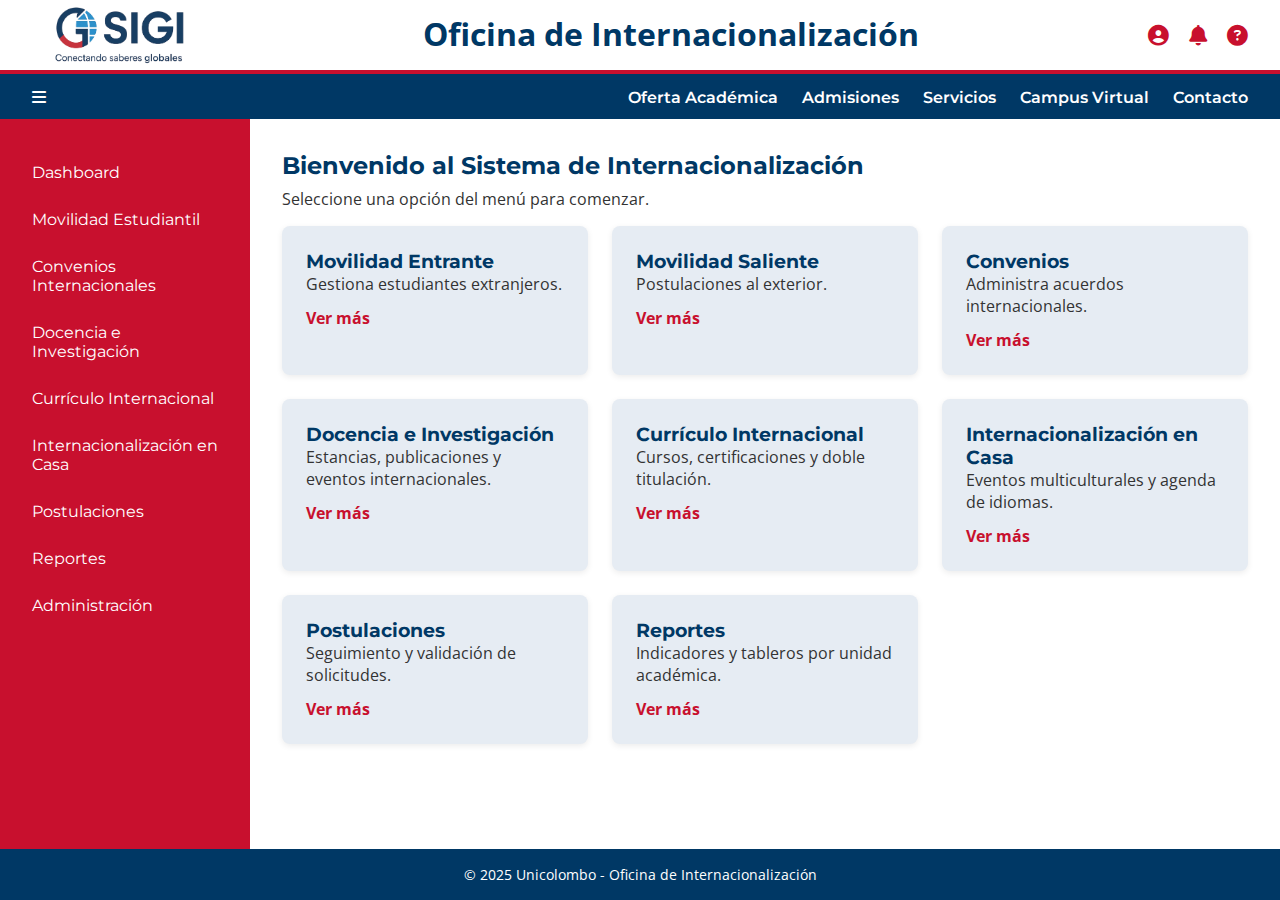
<file: public_html/index.html>
<!DOCTYPE html>
<html lang="es">
    <head>
        <meta charset="UTF-8" />
        <meta name="viewport" content="width=device-width, initial-scale=1.0"/>
        <title>Oficina Internacionalización - Unicolombo</title>
        <link rel="stylesheet" href="css/main.css" />
        <link href="https://fonts.googleapis.com/css2?family=Montserrat:wght@400;600&family=Open+Sans&display=swap" rel="stylesheet">
        <link rel="stylesheet" href="https://cdnjs.cloudflare.com/ajax/libs/font-awesome/6.5.0/css/all.min.css">

    </head>
    <body>
        <div class="layout">

            <!-- ENCABEZADO -->
            <header class="header">
                <!-- Fila superior -->
                <div class="header-top">
                    <div class="logo-container">
                        <!-- Logo SiGI -->
                        <img src="img/logo-sigi2.png" alt="Logo SiGI" class="logo-sigi" />
                    </div>

                    <div class="header-info">
                        <h2>Oficina de Internacionalización</h2>
                    </div>

                    <div class="header-icons">
                        <a href="#" title="Iniciar sesión"><i class="fas fa-user-circle"></i></a>
                        <a href="#" title="Notificaciones"><i class="fas fa-bell"></i></a>
                        <a href="#" title="Ayuda"><i class="fas fa-question-circle"></i></a>
                    </div>
                </div>

                <!-- Línea roja divisoria -->
                <div class="header-divider"></div>

                <!-- Fila inferior -->
                <div class="header-bottom">
                    <!-- Botón hamburguesa -->
                    <label for="sidebar-toggle" class="sidebar-toggle-box" title="Mostrar/Ocultar menú">
                        <i class="fas fa-bars"></i>
                    </label>
                    <!-- Menú principal -->
                    <nav class="main-nav">
                        <ul>
                            <li><a href="#">Oferta Académica</a></li>
                            <li><a href="#">Admisiones</a></li>
                            <li><a href="#">Servicios</a></li>
                            <li><a href="#">Campus Virtual</a></li>
                            <li><a href="#">Contacto</a></li>
                        </ul>
                    </nav>
                </div>
            </header>


            <!-- MENÚ LATERAL -->
            <aside class="sidebar">
                <nav>
                    <ul>
                        <li><a href="#">Dashboard</a></li>
                        <li><a href="#">Movilidad Estudiantil</a></li>
                        <li><a href="#">Convenios Internacionales</a></li>
                        <li><a href="#">Docencia e Investigación</a></li>
                        <li><a href="#">Currículo Internacional</a></li>
                        <li><a href="#">Internacionalización en Casa</a></li>
                        <li><a href="#">Postulaciones</a></li>
                        <li><a href="#">Reportes</a></li>
                        <li><a href="#">Administración</a></li>
                    </ul>
                </nav>
            </aside>

            <!-- CONTENIDO PRINCIPAL -->
            <main class="main">
                <section class="dashboard">
                    <h2>Bienvenido al Sistema de Internacionalización</h2>
                    <p>Seleccione una opción del menú para comenzar.</p>

                    <!-- CARDS DEL DASHBOARD -->
                    <div class="cards-grid">
                        <div class="card">
                            <h3>Movilidad Entrante</h3>
                            <p>Gestiona estudiantes extranjeros.</p>
                            <a href="#">Ver más</a>
                        </div>
                        <div class="card">
                            <h3>Movilidad Saliente</h3>
                            <p>Postulaciones al exterior.</p>
                            <a href="#">Ver más</a>
                        </div>
                        <div class="card">
                            <h3>Convenios</h3>
                            <p>Administra acuerdos internacionales.</p>
                            <a href="#">Ver más</a>
                        </div>
                        <div class="card">
                            <h3>Docencia e Investigación</h3>
                            <p>Estancias, publicaciones y eventos internacionales.</p>
                            <a href="#">Ver más</a>
                        </div>
                        <div class="card">
                            <h3>Currículo Internacional</h3>
                            <p>Cursos, certificaciones y doble titulación.</p>
                            <a href="#">Ver más</a>
                        </div>
                        <div class="card">
                            <h3>Internacionalización en Casa</h3>
                            <p>Eventos multiculturales y agenda de idiomas.</p>
                            <a href="#">Ver más</a>
                        </div>
                        <div class="card">
                            <h3>Postulaciones</h3>
                            <p>Seguimiento y validación de solicitudes.</p>
                            <a href="#">Ver más</a>
                        </div>
                        <div class="card">
                            <h3>Reportes</h3>
                            <p>Indicadores y tableros por unidad académica.</p>
                            <a href="#">Ver más</a>
                        </div>
                    </div>
                </section>
            </main>

            <!-- PIE DE PÁGINA -->
            <footer class="footer">
                <p>&copy; 2025 Unicolombo - Oficina de Internacionalización</p>
            </footer>

        </div>
    </body>
</html>
</file>
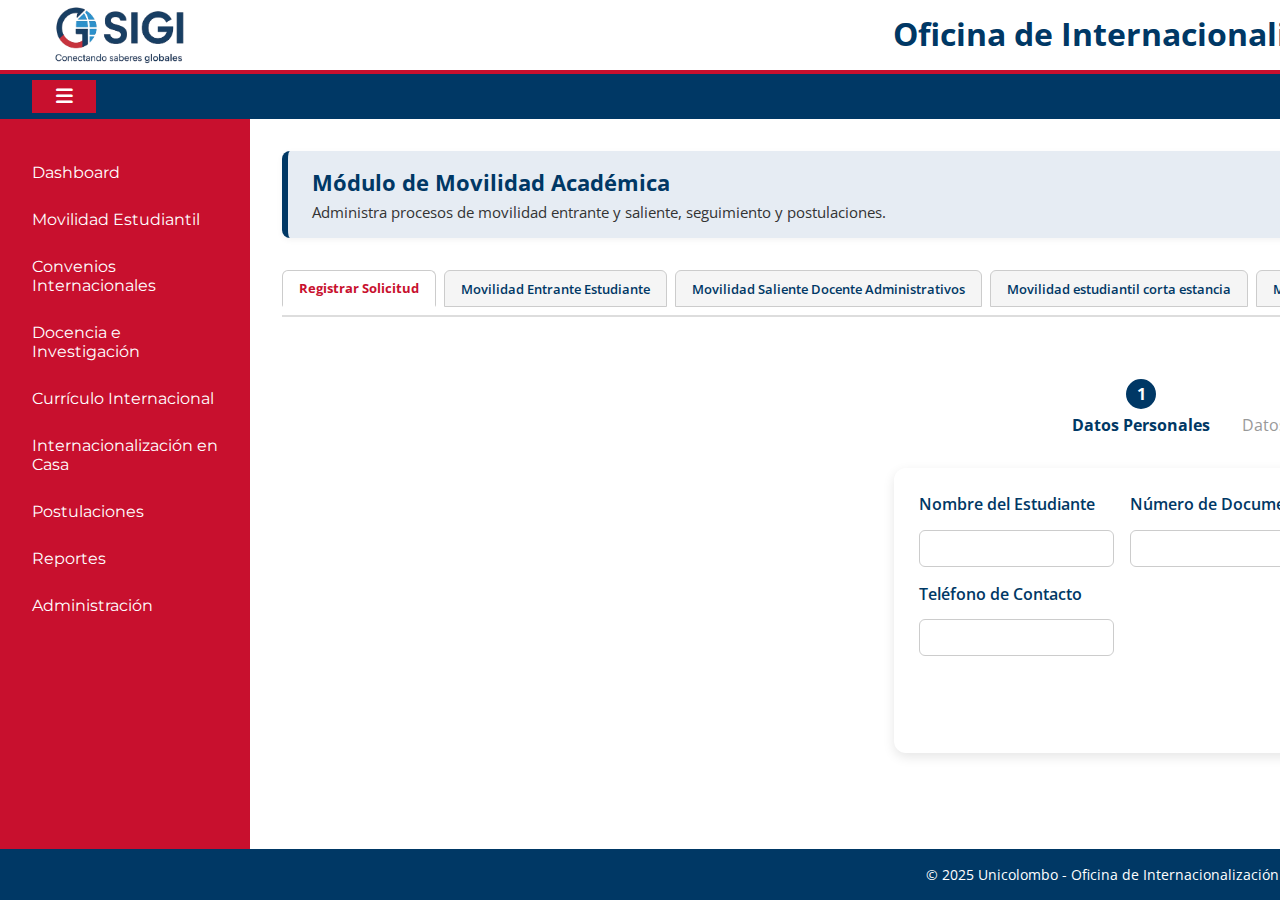
<file: public_html/modulo.html>
<!DOCTYPE html>
<html lang="es">

<head>
    <meta charset="UTF-8" />
    <meta name="viewport" content="width=device-width, initial-scale=1.0" />
    <title>Oficina Internacionalización - Unicolombo</title>
    <link rel="stylesheet" href="css/main.css" />
    <link rel="stylesheet" href="css/modulo.css" />
    <link rel="stylesheet" href="css/personalizacion.css">
    <link href="https://fonts.googleapis.com/css2?family=Montserrat:wght@400;600&family=Open+Sans&display=swap"
        rel="stylesheet">
    <link rel="stylesheet" href="https://cdnjs.cloudflare.com/ajax/libs/font-awesome/6.5.0/css/all.min.css">
    <script src="../public_html/JS/insertarfila.js"></script>
    <script src="../public_html/JS/insertarFilaform3.js"></script>

    <script>
        document.addEventListener("DOMContentLoaded", () => {
            const tabs = document.querySelectorAll(".modulo-tabs .tab");
            const contents = document.querySelectorAll(".tab-content");

            tabs.forEach((tab, index) => {
                tab.addEventListener("click", () => {
                    tabs.forEach(t => t.classList.remove("active"));
                    contents.forEach(c => c.classList.remove("active"));

                    tab.classList.add("active");
                    contents[index].classList.add("active");
                });
            });

            const tabSections = document.querySelectorAll('.tab-content');

            tabSections.forEach(tabSection => {
                const forms = Array.from(tabSection.querySelectorAll('form.wizard-form'));              
                const steps = Array.from(tabSection.querySelectorAll('.progress-steps .step'));

                forms.forEach((form, index) => {
                    const nextBtn = form.querySelector('.next-step');
                    if (nextBtn && index < forms.length - 1) {
                        nextBtn.addEventListener("click", () => {
                            form.classList.add('hidden');
                            forms[index + 1].classList.remove('hidden');

                            if (steps.length > 0 && steps[index + 1]) {
                                steps[index].classList.remove('active');
                                steps[index + 1].classList.add('active');
                            }
                        });
                    }

                    const prevBtn = form.querySelector('.prev-step');
                    if (prevBtn && index > 0) {
                        prevBtn.addEventListener("click", () => {
                            form.classList.add('hidden');
                            forms[index - 1].classList.remove('hidden');

                            if (steps.length > 0 && steps[index - 1]) {
                                steps[index].classList.remove('active');
                                steps[index - 1].classList.add('active');
                            }
                        });
                    }
                });
            });

            // Obtener elementos
            const modal = document.getElementById("modalc");
            const modale = document.getElementById("modale");
            const btnAbrir = document.getElementById("abrirmodalc");
            const btnAbrire = document.getElementById("abrirmodale");
            const spanCerrar = document.querySelector(".modalc-cerrar");
            const spanCerrare = document.querySelector(".modale-cerrar");

            // Mostrar el modal
            btnAbrir.onclick = () => {
                event.preventDefault();
                modal.style.display = "block";
            };

            btnAbrire.onclick = () => {
                event.preventDefault();
                modale.style.display = "block";
            };



            // Cerrar el modal al hacer clic en la X
            spanCerrar.onclick = () => {
                modal.style.display = "none";
            };

            spanCerrare.onclick = () => {
                modale.style.display = "none";
            };

            // Cerrar el modal al hacer clic fuera del contenido
            window.onclick = (event) => {
                if (event.target === modal) {
                    modal.style.display = "none";
                }
            };

            const select = document.getElementById('tmovilidad');
            const tablita = document.getElementById('tablita');

            select.addEventListener('change', function () {
                const selectValor = select.value;

                if (selectValor === 'intercambio') {
                    tablita.style.display = 'flex';
                } else {
                    tablita.style.display = 'none';
                }
            });
        });

        function insertarFila() {
            const contenedor = document.getElementById('data-tabla');

            const fila = document.createElement('div');
            fila.id = 'fila-tabla';

            ['codigo-anfi', 'nombre-anfi', 'codigo-orig', 'nombre-orig'].forEach(campo => {
                const input = document.createElement('input');
                input.type = campo === 'codigo-anfi' ? 'number' : campo === 'codigo-orig' ? 'number' : 'text';
                input.className = 'campo-tablita';
                input.name = `${campo}`;
                input.id = `${campo}`;
                input.required;
                fila.appendChild(input);
            });

            contenedor.appendChild(fila);
        }
    </script>


    <script>

        // SCRIPT PARA LISTA DE PAISES
        document.addEventListener('DOMContentLoaded', () => {
            const select = document.getElementById('paisdestino');

            fetch('https://restcountries.com/v3.1/all?fields=translations,cca2')
                .then(response => response.json())
                .then(countries => {
                    // Filtra países con traducción al español y código ISO válido
                    const countriesInSpanish = countries
                        .filter(country => country.translations?.spa && country.cca2)
                        .sort((a, b) =>
                            a.translations.spa.common.localeCompare(b.translations.spa.common)
                        );

                    // Agrega opciones
                    select.innerHTML = '<option value="" disabled selected>Selecciona un país</option>';
                    countriesInSpanish.forEach(country => {
                        const option = document.createElement('option');
                        option.value = country.cca2; // Código ISO que la API de GeoDB necesita.
                        option.textContent = country.translations.spa.common;
                        select.appendChild(option);
                    });
                })
                .catch(error => {
                    console.error('Error cargando países:', error);
                    select.innerHTML = '<option value="" disabled selected>Error al cargar</option>';
                });
        });
    </script>
    <style>
        /* Solo afecta al formulario con clase tabla-movilidad */
        form.tabla-movilidad .tabla-responsive {
            overflow-x: auto;
            width: 100%;
            max-width: 100%;
            padding: 10px;
            border: 1px solid #ddd;
            background-color: #fff;
            border-radius: 5px;
            box-shadow: 0 2px 6px rgba(0, 0, 0, 0.1);
        }

        form.tabla-movilidad .tabla {
            display: grid;
            grid-template-columns: repeat(14, 200px);
            /* 14 columnas fijas de 200px */
            gap: 6px;
            width: max-content;
            /* activa el scroll si se pasa del ancho */
        }

        form.tabla-movilidad .encabezado {
            background-color: #00448a;
            color: #fff;
            text-align: center;
            padding: 4px;
            font-weight: bold;
            font-size: 13px;
            font-family: "Open Sans", sans-serif;
            border-radius: 5px;
        }

        form.tabla-movilidad .celda {
            padding: 4px;
            border: 1px solid #ccc;
            border-radius: 5px;
            font-family: "Open Sans", sans-serif;
            font-size: 14px;
            width: 100%;
            box-sizing: border-box;
        }

        form.tabla-movilidad .tabla-responsive {
            grid-column: span 2;
        }
    </style>



</head>

<body>

    <input type="checkbox" id="sidebar-toggle" hidden>

    <div class="layout">


        <!-- ENCABEZADO -->
        <header class="header">
            <!-- Fila superior -->
            <div class="header-top">
                <div class="logo-container">
                    <!-- Logo SiGI -->
                    <img src="img/logo-sigi2.png" alt="Logo SiGI" class="logo-sigi" />
                </div>

                <div class="header-info">
                    <h2>Oficina de Internacionalización</h2>
                </div>

                <div class="header-icons">
                    <a href="#" title="Iniciar sesión"><i class="fas fa-user-circle"></i></a>
                    <a href="#" title="Notificaciones"><i class="fas fa-bell"></i></a>
                    <a href="#" title="Ayuda"><i class="fas fa-question-circle"></i></a>
                </div>
            </div>

            <!-- Línea roja divisoria -->
            <div class="header-divider"></div>

            <!-- Fila inferior -->
            <div class="header-bottom">
                <!-- Botón hamburguesa -->
                <label for="sidebar-toggle" class="sidebar-toggle-box" title="Mostrar/Ocultar menú">
                    <i class="fas fa-bars"></i>
                </label>
                <!-- Menú principal -->
                <nav class="main-nav">
                    <ul>
                        <li><a href="#">Oferta Académica</a></li>
                        <li><a href="#">Admisiones</a></li>
                        <li><a href="#">Servicios</a></li>
                        <li><a href="#">Campus Virtual</a></li>
                        <li><a href="#">Contacto</a></li>
                    </ul>
                </nav>
            </div>
        </header>



        <!-- MENÚ LATERAL -->

        <aside class="sidebar">
            <nav>
                <ul>
                    <li><a href="#">Dashboard</a></li>
                    <li><a href="#">Movilidad Estudiantil</a></li>
                    <li><a href="#">Convenios Internacionales</a></li>
                    <li><a href="#">Docencia e Investigación</a></li>
                    <li><a href="#">Currículo Internacional</a></li>
                    <li><a href="#">Internacionalización en Casa</a></li>
                    <li><a href="#">Postulaciones</a></li>
                    <li><a href="#">Reportes</a></li>
                    <li><a href="#">Administración</a></li>
                </ul>
            </nav>
        </aside>

        <!-- CONTENIDO PRINCIPAL -->
        <main class="main">
            <section class="modulo">
                <!-- 1. Título y descripción -->
                <section class="modulo-header">
                    <h2>Módulo de Movilidad Académica</h2>
                    <p>Administra procesos de movilidad entrante y saliente, seguimiento y postulaciones.</p>
                </section>

                <!-- 2. Menú moderno tipo pestañas -->
                <nav class="modulo-tabs">
                    <button class="tab active">Registrar Solicitud</button>
                    <button class="tab">Movilidad Entrante Estudiante</button>
                    <button class="tab">Movilidad Saliente Docente Administrativos</button>
                    <button class="tab">Movilidad estudiantil corta estancia</button>
                    <button class="tab">Movilidad de corta instancia</button>
                    <button class="tab">Movilidad Saliente Estudiantil</button>
                    <button class="tab">Movilidad Entrante Docente y Administrativo</button>
                    <button class="tab">Registro Convenio</button>

                </nav>

                <!-- 3. Contenido centrado -->
                <!-- Contenedores de cada pestaña -->
                <section class="modulo-contenido">

                    <div class="tab-content active" data-tab="0">
                        <!-- Barra de progreso -->
                        <div class="progress-steps">
                            <div class="step active">
                                <div class="circle">1</div>
                                <span>Datos Personales</span>
                            </div>
                            <div class="step">
                                <div class="circle">2</div>
                                <span>Datos Académicos</span>
                            </div>
                        </div>

                        <!-- FORMULARIO PASO 1 -->
                        <form class="modulo-form wizard-form" id="form-step-1">

                            <div class="form-group">
                                <label for="nombre">Nombre del Estudiante</label>
                                <input type="text" id="nombre" name="nombre" required />
                            </div>
                            <div class="form-group">
                                <label for="documento">Número de Documento</label>
                                <input type="text" id="documento" name="documento" required />
                            </div>
                            <div class="form-group">
                                <label for="correo">Correo Electrónico</label>
                                <input type="email" id="correo" name="correo" />
                            </div>
                            <div class="form-group">
                                <label for="telefono">Teléfono de Contacto</label>
                                <input type="tel" id="telefono" name="telefono" />
                            </div>

                            <div class="wizard-actions">
                                <div></div> <!-- espacio a la izquierda -->
                                <button type="button" class="next-step">
                                    Siguiente <i class="fas fa-arrow-right"></i>
                                </button>
                            </div>
                        </form>

                        <!-- FORMULARIO PASO 2 -->
                        <form class="modulo-form wizard-form hidden" id="form-step-2">
                            <div class="form-group">
                                <label for="universidad">Universidad de Destino</label>
                                <input type="text" id="universidad" name="universidad" />
                            </div>
                            <div class="form-group">
                                <label for="programa">Programa Académico</label>
                                <input type="text" id="programa" name="programa" />
                            </div>
                            <div class="form-group">
                                <label for="facultad">Facultad</label>
                                <input type="text" id="facultad" name="facultad" />
                            </div>
                            <div class="form-group">
                                <label for="fecha">Fecha de Inicio</label>
                                <input type="date" id="fecha" name="fecha" />
                            </div>
                            <div class="wizard-actions">
                                <button type="button" class="prev-step">
                                    <i class="fas fa-arrow-left"></i> Anterior
                                </button>
                                <button type="submit" class="submit-btn">
                                    <i class="fas fa-save"></i> Guardar
                                </button>
                            </div>

                        </form>
                    </div>

                    <div class="tab-content" data-tab="1">
                        <!--emanuel-->
                        <div class="progress-steps">
                            <div class="step active">
                                <div class="circle">1</div>
                                <span>Datos personales</span>
                            </div>
                            <div class="step">
                                <div class="circle">2</div>
                                <span>Información academica</span>
                            </div>
                            <div class="step">
                                <div class="circle">3</div>
                                <span>Motivación</span>
                            </div>
                            <div class="step">
                                <div class="circle">4</div>
                                <span>Requisitos</span>
                            </div>
                            <div class="step">
                                <div class="circle">5</div>
                                <span>Espacio coordinación</span>
                            </div>
                        </div>


                        <!-- FORMULARIO PASO 1 -->


                        <form class="modulo-form wizard-form" id="form-step-1">

                            <div class="divisor">
                                <hr>
                                <span style="padding: 0 10px; color: #0b4e8b; font-weight: bold;">Datos
                                    personales:</span>

                            </div>

                            <div class="form-group">
                                <label for="nombre">Nombre(s) del estudiante</label>
                                <input type="text" id="nombre" name="nombre">
                            </div>

                            <div class="form-group">
                                <label for="apellido">Apellido(s) del estudiante</label>
                                <input type="text" id="apellido" name="apellido">
                            </div>

                            <div class="form-group">
                                <label for="tipoDoc">Tipo de documento</label>
                                <select name="tipoDoc" id="tipoDoc" required>
                                    <option value="" disabled selected>Seleccione una opción</option>
                                    <option value="cc">C.C</option>
                                    <option value="ti">T.I</option>
                                    <option value="ce">C.E</option>
                                    <option value="pasaporte">Pasaporte</option>
                                </select>
                            </div>

                            <div class="form-group">
                                <label for="documento">Numero de documento</label>
                                <input type="number" id="documento" name="documento">
                            </div>

                            <div class="form-group">
                                <label for="sexo">Sexo</label>
                                <select name="sexo" id="sexo" required>
                                    <option value="" disabled selected>Seleccione una opción</option>
                                    <option value="masculino">Masculino</option>
                                    <option value="femenino">Femenino</option>
                                </select>
                            </div>
                            <div class="form-group">
                                <label for="nacimiento">Fecha de nacimiento</label>
                                <input type="date" id="nacimiento" name="nacimiento">
                            </div>
                            <div class="form-group">
                                <label for="lugarNac">Lugar de nacimiento</label>
                                <input type="text" id="lugarNac" name="lugarNac">
                            </div>

                            <div class="form-group">
                                <label for="paisNac">Pais de nacimiento</label>
                                <input type="text" id="paisNac" name="paisNac">
                            </div>

                            <div class="divisor">
                                <hr>
                                <span style="padding: 0 10px; color: #0b4e8b; font-weight: bold;">Datos medicos:</span>

                            </div>
                            <div class="form-group">
                                <label for="grupoS">Grupo sanguineo</label>
                                <select name="grupoS" id="grupoS" required>
                                    <option value="" disabled selected>Seleccione una opción</option>
                                    <option value="A">A</option>
                                    <option value="B">B</option>
                                    <option value="AB">AB</option>
                                    <option value="O">O</option>
                                </select>
                            </div>
                            <div class="form-group">
                                <label for="factorRH">Factor RH</label>
                                <select name="factorRH" id="factorRH" required>
                                    <option value="" disabled selected>Seleccione una opción</option>
                                    <option value="+">+</option>
                                    <option value="-">-</option>
                                </select>
                            </div>
                            <div class="form-group">
                                <label for="eps">Seguro medico / EPS</label>
                                <input type="text" id="eps" name="eps">
                            </div>


                            <div class="divisor">
                                <hr>
                                <span style="padding: 0 10px; color: #0b4e8b; font-weight: bold;">Datos de
                                    contacto:</span>

                            </div>

                            <div class="form-group">
                                <label for="direccion">Dirección</label>
                                <input type="text" id="direccion" name="direccion">
                            </div>

                            <div class="form-group">
                                <label for="municipio">Municipio</label>
                                <input type="text" id="municipio" name="municipio">
                            </div>
                            <div class="form-group">
                                <label for="telefono">Teléfono</label>
                                <input type="tel" id="telefono" name="telefono">
                            </div>
                            <div class="form-group">
                                <label for="celular">Celular</label>
                                <input type="tel" id="celular" name="celular">
                            </div>
                            <div class="form-group">
                                <label for="emailI">Email institucional</label>
                                <input type="email" id="emailI" name="emailI">
                            </div>
                            <div class="form-group">
                                <label for="emailP">Email personal</label>
                                <input type="email" id="emailP" name="emailP">
                            </div>

                            <div class="wizard-actions">
                                <div></div>
                                <button type="button" class="next-step">
                                    Siguiente <i class="fas fa-arrow-right"></i>
                                </button>
                            </div>

                        </form>



                        <!-- FORMULARIO PASO 2 -->
                        <form class="modulo-form wizard-form hidden" id="form-step-2">

                            <div class="divisor">
                                <hr>
                                <span style="padding: 0 10px; color: #0b4e8b; font-weight: bold;">Datos de
                                    institucion:</span>

                            </div>

                            <div class="form-group">
                                <label for="uniOrigen">Universidad de origen</label>
                                <input type="text" id="uniOrigen" name="uniOrigen">
                            </div>

                            <div class="form-group">
                                <label for="sede">Sede</label>
                                <input type="text" id="sede" name="sede">
                            </div>

                            <div class="form-group">
                                <label for="carrera">Programa academico</label>
                                <input type="text" id="carrera" name="carrera">
                            </div>

                            <div class="form-group">
                                <label for="facultad">Facultad</label>
                                <input type="text" id="facultad" name="facultad">
                            </div>

                            <div class="form-group">
                                <label for="codEst">Codigo del estudiante</label>
                                <input type="text" id="codEst" name="codEst">
                            </div>

                            <div class="form-group">
                                <label for="semestre">Semestre</label>
                                <select name="semestre" id="semestre" required>
                                    <option value="" disabled selected>Seleccione una opción</option>
                                    <option value="1">1°</option>
                                    <option value="2">2°</option>
                                    <option value="3">3°</option>
                                    <option value="4">4°</option>
                                    <option value="5">5°</option>
                                    <option value="6">6°</option>
                                    <option value="7">7°</option>
                                    <option value="8">8°</option>
                                    <option value="9">9°</option>
                                    <option value="10">10°</option>
                                </select>
                            </div>

                            <div class="form-group">
                                <label for="promCrediAcumu">Promedio crédito acumulado</label>
                                <input type="number" id="promCrediAcumu" name="promCrediAcumu">
                            </div>

                            <div class="divisor">
                                <hr>
                                <span style="padding: 0 10px; color: #0b4e8b; font-weight: bold;">Responsable de
                                    intercambios:</span>

                            </div>

                            <div class="form-group">
                                <label for="nombreRespon">Nombre(s)</label>
                                <input type="text" id="nombreRespon" name="nombreRespon">
                            </div>

                            <div class="form-group">
                                <label for="celularRespon">Celular</label>
                                <input type="number" id="celularRespon" name="celularRespon">
                            </div>

                            <div class="form-group">
                                <label for="emailRespon">Email</label>
                                <input type="email" id="emailRespon" name="emailRespon">
                            </div>

                            <div class="form-group">
                                <label for="firmaRespon">Firma</label>
                                <input type="file" id="firmaRespon" name="firmaRespon" class="fileI">
                            </div>

                            <div class="divisor">
                                <hr>
                                <span style="padding: 0 10px; color: #0b4e8b; font-weight: bold;">Responsable
                                    academico:</span>

                            </div>

                            <div class="form-group">
                                <label for="nombreRacademico">Nombre(s)</label>
                                <input type="text" id="nombreRacademico" name="nombreRacademico">
                            </div>

                            <div class="form-group">
                                <label for="celularRacademico">Celular</label>
                                <input type="number" id="celularRacademico" name="celularRacademico">
                            </div>

                            <div class="form-group">
                                <label for="emailRacademico">Email</label>
                                <input type="email" id="emailRacademico" name="emailRacademico">
                            </div>

                            <div class="form-group">
                                <label for="firmaRacademico">Firma</label>
                                <input type="file" id="firmaRacademico" name="firmaRacademico" class="fileI">
                            </div>

                            <div class="form-group"> </div>

                            <div class="wizard-actions">
                                <div></div>

                                <button type="button" class="prev-step">
                                    <i class="fas fa-arrow-left"></i> Anterior
                                </button>

                                <button type="button" class="next-step">
                                    Siguiente <i class="fas fa-arrow-right"></i>
                                </button>
                            </div>
                        </form>

                        <!-- FORMULARIO PASO 3 -->

                        <form action="" class="modulo-form wizard-form hidden" id="form-step-3">

                            <div class="form-group" id="motivacionCampo">
                                <label for="motivacion">Motivación</label>
                                <textarea name="motivacion" id="motivacion"></textarea>
                            </div>

                            <div class="form-group">
                                <label for="uniOrigen">Universidad de origen</label>
                                <input type="text" name="uniOrigen" id="uniOrigen">
                            </div>

                            <div class="form-group">
                                <label for="typeMovilidad">Tipo de movilidad</label>
                                <select name="typeMovilidad" id="typeMovilidad">
                                    <option value="" disabled selected>Seleccione una opción</option>
                                    <option value="intercambio">Intercambio académico</option>
                                    <option value="voluntariado">Voluntariado</option>
                                    <option value="practica">Práctica profesional</option>
                                    <option value="pasantia">Pasantía de Investigación</option>
                                </select>
                            </div>

                            <div class="form-group">
                                <label for="asignaturaOrigen">Programa academico:</label>
                                <input type="text" name="asignaturaOrigen" id="asignaturaOrigen" placeholder="EJ: ">
                            </div>

                            <div class="tabla" id="tabla">

                                <div class="superTittle">
                                    <h5>Asignaturas a matricular en al universidad de origen</h5>
                                    <h5>Asignaturas por cursar en universidad anfitriona</h5>

                                </div>

                                <div class="conjuntoEnca">
                                    <div class="encabezado">Código</div>
                                    <div class="encabezado">Nombre</div>
                                    <div class="encabezado">Código / Clase</div>
                                    <div class="encabezado">Nombre</div>
                                </div>

                                <input type="text" class="celda" name="celdaCo" id="celdaCo">
                                <input type="text" class="celda" name="celdaNo" id="celdaNo">
                                <input type="text" class="celda" name="celdaCa" id="celdaCa">
                                <input type="text" class="celda" name="celdaNa" id="celdaNa">

                            </div>

                            <div class="wizard-actions">
                                <div></div>

                                <button type="button" class="prev-step">
                                    <i class="fas fa-arrow-left"></i> Anterior
                                </button>

                                <button type="button" class="añadir" onclick="insertarFilaE()">
                                    Añadir espacio
                                </button>

                                <button type="button" class="next-step">
                                    Siguiente <i class="fas fa-arrow-right"></i>
                                </button>
                            </div>

                        </form>

                        <form action="" class="modulo-form wizard-form hidden" id="form-step-4">


                            <div class="form-group">
                                <button title="Requisitos para la Movilidad Académica" class="modalc-btn"
                                    id="abrirmodale">
                                    <i class="fas fa-info-circle"></i>
                                </button>
                            </div>
                            <div class="modalc" id="modale">
                                <div class="modalc-contenido">
                                    <span class="modale-cerrar">&times;</span>
                                    <h4>Requisitos para la Movilidad Académica</h4>
                                    <p>-Estar matriculado en un programa de pregrado de Unicolombo y ser estudiante
                                        acitvo.
                                    </p>
                                    <p>-Haber realizado como mínimo el 40% de los créditos y no estar bajo sanción
                                        disciplinaria.</p>
                                    <p>-Tener un promedio acumulado de 3.5 o superior.</p>
                                    <p>-Asumir los costos de desplazamiento y sostenimiento durante su estancia en la
                                        universidad anfitriona.</p>
                                </div>
                            </div>


                            <div class="divisor">
                                <hr>
                                <span style="padding: 0 10px; color: #0b4e8b; font-weight: bold;"></span>

                            </div>

                            <div class="form-group">
                                <label for="certificado">Certificado de notas</label>
                                <input type="file" id="certificado" name="certificado" class="fileI">
                            </div>

                            <div class="form-group">
                                <label for="copiaDoc">Documento de identidad</label>
                                <input type="file" id="copiaDoc" name="copiaDoc" class="fileI">
                            </div>

                            <div class="form-group">
                                <label for="firmaPar">Firma del participante</label>
                                <input type="file" id="firmaPar" name="firmaPar" class="fileI">
                            </div>

                            <div class="wizard-actions">
                                <div></div>

                                <button type="button" class="prev-step">
                                    <i class="fas fa-arrow-left"></i> Anterior
                                </button>

                                <button type="button" class="next-step">
                                    Siguiente <i class="fas fa-arrow-right"></i>
                                </button>
                            </div>
                        </form>

                        <form action="" class="modulo-form wizard-form hidden" id="form-step-5">

                            <div class="form-group" id="parteCoord">
                                <label for="estado" class="titulo" id="tituloRadio">El cordinador define la movilidad
                                    como</label>

                                <div class="radios">

                                    <label>Aprobada<input class="opt" type="radio" name="estado" value="aprobado">
                                    </label>
                                    <label>Rechazada<input class="opt" type="radio" name="estado" value="rechazado">
                                    </label>

                                </div>
                            </div>
                            <div class="divisor">
                                <hr>
                                <span style="padding: 0 10px; color: #0b4e8b; font-weight: bold;"></span>
                                <hr>
                            </div>

                            <div class="form-group" id="observacionesCampo">
                                <label for="observaciones">observaciones</label>
                                <textarea name="observaciones" id="observaciones"></textarea>
                            </div>


                            <div class="wizard-actions" id="ultimo">


                                <button type="button" class="prev-step">
                                    <i class="fas fa-arrow-left"></i> Anterior
                                </button>
                                <button type="submit" class="submit-btn">
                                    <i class="fas fa-save"></i> Guardar
                                </button>
                            </div>

                        </form>



                    </div>

                    <div class="tab-content" data-tab="2">
                        <!-- Barra de progreso -->
                        <div class="progress-steps">
                            <div class="step active">
                                <div class="circle">1</div>
                                <span>Información General</span>
                            </div>
                            <div class="step">
                                <div class="circle">2</div>
                                <span>Datos de la Movilidad Académica</span>
                            </div>
                        </div>

                        <!-- FORMULARIO PASO 1 -->
                        <form class="modulo-form wizard-form" id="form-step-1" style="grid-template-columns: 1fr 1fr;">
                            <div class="form-group">
                                <label for="nombre">Nombres y Apellidos</label>
                                <input type="text" id="nombre" name="nombre" required />
                            </div>

                            <div class="form-group">
                                <label for="tipodocumento">Tipo de Identificación</label>
                                <select id="tipodocumento" name="tipodocumento" required>
                                    <option value="pasaporte">Pasaporte</option>
                                    <option value="cc" selected>C.C</option>
                                    <option value="ce">C.E</option>
                                </select>
                            </div>

                            <div class="form-group">
                                <label for="documento">Número de Documento</label>
                                <input type="text" id="documento" name="documento" required />
                            </div>
                            <div class="form-group">
                                <label for="correo">Correo Electrónico</label>
                                <input type="email" id="correo" name="correo" />
                            </div>
                            <div class="form-group">
                                <label for="telefono">Número de Contacto</label>
                                <input type="tel" id="telefono" name="telefono" />
                            </div>

                            <div class="form-group">
                                <label for="tipovinculacion">Tipo de Vinculación UNICOLOMBO</label>
                                <div class="radio-group" style="display: flex; gap: 20px">
                                    <label for="tipovinculacion1">
                                        <input type="radio" id="tipovinculacion1" name="tipovinculacion"
                                            value="docente" />
                                        Docente
                                    </label>

                                    <label for="tipovinculacion2">
                                        <input type="radio" id="tipovinculacion2" name="tipovinculacion"
                                            value="administrativo" />
                                        Administrativo
                                    </label>
                                </div>
                            </div>

                            <div class="form-group" style="grid-column: span 2">
                                <label for="programaacademico">Programa Académico</label>
                                <select id="programaacademico" name="programaacademico" required>
                                    <option value="" disabled selected>
                                        Selecciona un programa
                                    </option>
                                    <option value="bilinguismo">
                                        Licenciatura en Bilingüismo con énfasis en Inglés
                                    </option>
                                    <option value="contaduria">Contaduría Pública</option>
                                    <option value="administracion">
                                        Administración de Empresas
                                    </option>
                                    <option value="derecho">Derecho</option>
                                    <option value="industrial">Ingeniería Industrial</option>
                                    <option value="sistemas">Ingeniería de Sistemas</option>
                                    <option value="turismo">
                                        Administración de Empresas Turísticas y Hoteleras
                                    </option>
                                </select>
                            </div>

                            <div class="wizard-actions" style="grid-column: span 2;">
                                <div></div>
                                <!-- espacio a la izquierda -->
                                <button type="button" class="next-step">
                                    Siguiente <i class="fas fa-arrow-right"></i>
                                </button>
                            </div>
                        </form>

                        <!-- FORMULARIO PASO 2 -->
                        <form class="modulo-form wizard-form hidden" id="form-step-2"
                            style="grid-template-columns: 1fr 1fr;">
                            <div class="form-group" style="grid-column: span 2">
                                <label for="nombre">Insititución de Destino</label>
                                <input type="text" id="instituciondestino" name="instituciondestino" required />
                            </div>

                            <div class="form-group">
                                <label for="paisdestino">País de Destino</label>
                                <select id="paisdestino" name="paisdestino" required>
                                    <option value="" disabled selected>
                                        Cargando países...
                                    </option>
                                </select>
                            </div>

                            <div class="form-group">
                                <label for="ciudad">Ciudad</label>
                                <input type="text" id="ciudad" name="ciudad" placeholder="Ingresa la ciudad" required />
                            </div>

                            <div class="form-group">
                                <label for="tipomovilidad">Tipo de Movilidad Académica</label>
                                <select id="tipomovilidad" name="tipomovilidad" required>
                                    <option value="" disabled selected>
                                        Selecciona un tipo de movilidad
                                    </option>
                                    <option value="rutaacademica">Ruta Académica</option>
                                    <option value="voluntariado">Voluntariado</option>
                                    <option value="estanciadeinvestigacion">
                                        Estancia de Investigación
                                    </option>
                                    <option value="conferencista">Conferencista</option>
                                    <option value="invitado">Invitado</option>
                                    <option value="participacionenevento">
                                        Participación en Evento
                                    </option>
                                </select>
                            </div>

                            <div class="form-group">
                                <label for="fechamovilidad">Fecha de Movilidad</label>
                                <input type="date" id="fechamovilidad" name="fechamovilidad" required />
                            </div>

                            <div class="form-group" style="grid-column: span 2">
                                <label for="titulocharla">Titulo de la charla</label>
                                <label for="titulocharla" style="font-weight: 80">En caso de realizar una charla indicar
                                    el titulo</label>

                                <input type="text" id="titulocharla" name="titulocharla"
                                    placeholder="Ingrese el titulo" />
                            </div>

                            <div class="form-group file-input-group">
                                <label for="firma">Subir firma</label>
                                <input type="file" id="firma" />
                            </div>

                            <div class="wizard-actions" style="grid-column: span 2;">
                                <button type="button" class="prev-step">
                                    <i class="fas fa-arrow-left"></i> Anterior
                                </button>
                                <button type="submit" class="submit-btn">
                                    <i class="fas fa-save"></i> Guardar
                                </button>
                            </div>
                        </form>

                    </div>

                    <div class="tab-content" data-tab="3">
                        <!-- Jorge Molina-->

                        <!-- Barra de progreso -->
                        <div class="progress-steps">
                            <div class="step active">
                                <div class="circle">1</div>
                                <span>Datos</span>
                            </div>
                            <div class="step">
                                <div class="circle">2</div>
                                <span>Tabla</span>
                            </div>
                        </div>

                        <!-- FORMULARIO PASO 1 -->
                        <form class="modulo-form wizard-form" id="form-step-1">

                            <div class="form-group">
                                <label for="programa">Programa</label>
                                <select id="programa" name="programa" required>
                                    <option value="" disabled selected>
                                        Selecciona un programa
                                    </option>
                                    <option value="bilinguismo">
                                        Licenciatura en Bilingüismo con énfasis en Inglés
                                    </option>
                                    <option value="contaduria">Contaduría Pública</option>
                                    <option value="administracion">
                                        Administración de Empresas
                                    </option>
                                    <option value="derecho">Derecho</option>
                                    <option value="industrial">Ingeniería Industrial</option>
                                    <option value="sistemas">Ingeniería de Sistemas</option>
                                    <option value="turismo">
                                        Administración de Empresas Turísticas y Hoteleras
                                    </option>
                                </select>
                            </div>
                            <div class="form-group">
                                <label for="fechaI">Fecha de inicio:</label>
                                <input type="date" id="fechaI" name="fechaI" required />
                            </div>
                            <div class="form-group">
                                <label for="convenio">Convenio:</label>
                                <div style="display: flex; gap: 10px;">
                                <label><input type="radio" name="convenio" value="Si"> Sí</label>
                                <label><input type="radio" name="convenio" value="No"> No</label>
                        </div>
                                </div>

                            <div class="form-group">
                                <label for="ciu/des"> Ciudad/Destino</label>
                                <input type="text" id="ciu/des" name="ciu/des" />
                            </div>
                            <div class="form-group">
                                <label for="fechaT">Fecha de terminacion:</label>
                                <input type="date" name="fechaT" id="fechaT" />
                            </div>
                            <div class="form-group">
                                <label for="institucion">Nombre de institucion:</label>
                                <input type="text" name="institucion" id="institucion" />
                            </div>

                            <div class="form-group">
                                <label for="responsable">Responsable:</label>
                                <input type="text" name="responsable" id="responsable" />
                            </div>

                            <div class="form-group">
                                <label for="coordinador">Coordinador:</label>
                                <input type="text" name="coordinador" id="coordinador" />
                            </div>

                            <div class="form-group" style="grid-column: span 2">
                                <label for="visitar">Lugares a visitar:</label>
                                <input type="text" name="visitar" id="visitar" />
                            </div>

                            <div class="wizard-actions" style="column-span: 2;">
                                <div></div>
                                <!-- espacio a la izquierda -->
                                <button type="button" class="next-step" id="btnEspecial">
                                    Siguiente <i class="fas fa-arrow-right"></i>
                                </button>
                            </div>

                        </form>

                        <!-- FORMULARIO PASO 2 -->


                        <form class="modulo-form wizard-form hidden tabla-movilidad" id="form-step-2">



                                    <div class="encabezadoY">

                                    <div class="encabezado2">No°</div>
                                    <div class="encabezado2">Nombre</div>
                                    <div class="encabezado2">Apellido</div>
                                    <div class="encabezado2">N° ID</div>
                                    <div class="encabezado2">N° pasaporte (si aplica)</div>
                                    <div class="encabezado2">Fecha de Nacimiento</div>
                                    <div class="encabezado2">Aporta copia ID</div>
                                    <div class="encabezado2">Compromiso estudiante/padres</div>
                                    <div class="encabezado2">Certificado EPS</div>
                                    <div class="encabezado2">Seguro internacional</div>
                                    <div class="encabezado2">Póliza estudiantil</div>
                                    <div class="encabezado2">Prueba embarazo</div>
                                    <div class="encabezado2">Teléfono</div>
                                    <div class="encabezado2">Email</div>

                                    </div>

                                    <!-- Fila de inputs -->
                                    <div class="filasY">
                                    <input type="text" class="celda" name="No" />
                                    <input type="text" class="celda" name="Nombre" />
                                    <input type="text" class="celda" name="Apellido" />
                                    <input type="text" class="celda" name="ID" />
                                    <input type="text" class="celda" name="Pasaporte" />
                                    <input type="date" class="celda" name="Nacimiento" />
                                    <input type="text" class="celda" name="CopiaID" />
                                    <input type="text" class="celda" name="Compromiso" />
                                    <input type="text" class="celda" name="EPS" />
                                    <input type="text" class="celda" name="Seguro internacional" />
                                    <input type="text" class="celda" name="Poliza estudiantil" />
                                    <input type="text" class="celda" name="Prueba de Embarazo" />
                                    <input type="text" class="celda" name="Telefono" />
                                    <input type="text" class="celda" name="Email" />
                                    </div>

                                    <div class="wizard-actions" id="ultimo">
                                    <button type="button" class="prev-step" id="btnEspecialBack">
                                        <i class="fas fa-arrow-left"></i> Anterior
                                    </button>

                                    <button type="button" class="añadir" onclick="insertarFilaY()">Añadir
                                        fila</button>


                                    <button type="submit" class="submit-btn">
                                        <i class="fas fa-save"></i> Guardar
                                    </button>
                                    </div>

                        </form>

                    </div>

                    <div class="tab-content" data-tab="4">
                        <div class="progress-steps">
                            <div class="step active">
                                <div class="circle">1</div>
                                <span>Datos Personales</span>
                            </div>

                        </div>
                        <form class="modulo-form wizard-form" id="form-step-1"
                            style="display: grid; grid-template-columns: 1fr 1fr;">
                            <div class="form-group">
                                <label for="label">Fecha de solicitud:</label>
                                <input type="date" id="fecha" name="fecha" required>
                            </div>

                            <div class="form-group">
                                <label for="label">Nombre de movilidad:</label>
                                <input type="text" class="input" id="nombre-de-movilidad" required>
                            </div>

                            <div class="form-group">
                                <label for="label">Lugar de destino:</label>
                                <input type="text" class="input" id="lugar-de-destino" required>
                            </div>

                            <div class="form-group">
                                <label for="label">Coordinacion general de la movilidad:</label>
                                <input type="text" class="input" id="cordinacion-de-movilidad" required>
                            </div>

                            <div class="form-group">
                                <label for="label">Programa academico/Area:</label>
                                <input type="text" class="input" id="programa-academico" required>
                            </div>

                            <div class="form-group fechas-group">
                                <label for="fecha_inicio">Fecha de inicio/Finalización:</label>
                                <div class="fechas-flex">
                                    <input type="date" id="fecha_inicio" name="fecha_inicio" required>
                                    <input type="date" id="fecha_final" name="fecha_final" required>
                                </div>
                            </div>

                            <div class="form-group">
                                <label for="label">Numero estudiantes/Docentes beneficiados:</label>
                                <input type="text" class="input" id="numero-estudiantes-docentes" required>
                            </div>

                            <div class="form-group">
                                <label for="label">Semestre:</label>
                                <input type="text" class="input" id="semestre" required>
                            </div>

                            <div class="form-group">
                                <label for="label">Requisitos para estudiantes:</label>
                                <input type="text" class="input" id="requisito-estudiante" required>
                            </div>

                            <div class="form-group">
                                <label for="label">Condiciones participacion docente:</label>
                                <input type="text" class="input" id="condiciones-docente" required>
                            </div>

                            <div class="form-group">
                                <label for="label">Proposito de movilidad e impacto estudiantes:</label>
                                <input type="text" class="input" id="proposito-de-movilidad" required>
                            </div>

                            <div class="form-group">
                                <label for="label">Resultado esperado:</label>
                                <input type="text" class="input" id="resultado-esperado" required>
                            </div>
                            <div class="wizard-actions" style="grid-column: span 2;">
                                <button type="submit" class="submit-btn">
                                    <i class="fas fa-save"></i> Guardar
                                </button>
                            </div>
                        </form>
                    </div>
                    
                    <script>
                        // Espera a que cargue todo el contenido HTML
                        document.addEventListener("DOMContentLoaded", function () {
                            const fechaInicio = document.getElementById("fecha_inicio");
                            const fechaFinal = document.getElementById("fecha_final");

                            // Cuando cambie la fecha de inicio
                            fechaInicio.addEventListener("change", function () {
                                // Ajusta la fecha mínima del campo de finalización
                                fechaFinal.min = fechaInicio.value;

                                // Si ya había una fecha final seleccionada que ahora no es válida
                                if (fechaFinal.value && fechaFinal.value < fechaInicio.value) {
                                    fechaFinal.value = ""; // Limpiamos el campo final
                                    alert("La fecha de finalización no puede ser menor que la fecha de inicio.");
                                }
                            });
                        });
                    </script>

                    <div class="tab-content" data-tab="5">
                        <!--cristian-->
                        <!-- Barra de progreso -->
                        <div class="progress-steps">
                            <div class="step active">
                                <div class="circle">1</div>
                                <span>Datos Personales</span>
                            </div>
                            <div class="step">
                                <div class="circle">2</div>
                                <span>Datos Académicos</span>
                            </div>
                            <div class="step">
                                <div class="circle">3</div>
                                <span>Motivación</span>
                            </div>
                            <div>
                                <div class="step">
                                    <div class="circle">4</div>
                                    <span>Requisitos</span>
                                </div>

                            </div>



                            <div class="step">
                                <div class="circle">5</div>
                                <span>Espacio Coordinador</span>
                            </div>
                        </div>

                        <!--FORMULARIO PASO 1-->
                        <form class="modulo-form wizard-form" id="form-step-1">
                            <div class="divisor">
                                <hr>Datos de Identificación
                            </div>
                            <div class="form-group">
                                <label for="nombre">Nombres</label>
                                <input type="text" name="nombre" id="nombre" required>
                            </div>
                            <div class="form-group">
                                <label for="apellido">Apellidos</label>
                                <input type="text" name="apellido" id="apellido" required>
                            </div>
                            <div class="form-group">
                                <label for="tipo-documento">Tipo de Documento</label>
                                <select name="sanguineo" id="sanguineo" required>
                                    <option value="" disabled selected>--Seleccione una opción--</option>
                                    <option value="cc">Cedula de ciudadania</option>
                                    <option value="ce">Cedula de extranjeria</option>
                                    <option value="ti">Tarjeta de identidad</option>
                                    <option value="p">Pasaporte</option>
                                    <option value="de">Documento extranjero</option>
                                </select>
                            </div>
                            <div class="form-group">
                                <label for="no-documento">No. de Documento</label>
                                <input type="text" name="no-documento" id="no-documento" required>
                            </div>
                            <div class="form-group">
                                <label for="sexo">Sexo</label>
                                <select name="sexo" id="sexo" required>
                                    <option value="" disabled selected>--Seleccione una opción--</option>
                                    <option value="masculino">Masculino</option>
                                    <option value="femenino">Femenino</option>
                                </select>
                            </div>
                            <div class="form-group">
                                <label for="fecha-nacimiento">Fecha de Nacimiento</label>
                                <input type="date" name="fecha-nacimiento" id="fecha-nacimiento" required>
                            </div>
                            <div class="form-group">
                                <label for="lugar-nacimiento">Lugar de Nacimiento</label>
                                <input type="text" name="lugar-nacimiento" id="lugar-nacimiento" required>
                            </div>
                            <div class="form-group">
                                <label for="pais-nacimiento">País de Nacimiento</label>
                                <input type="text" name="pais-nacimiento" id="pais-nacimiento" required>
                            </div>
                            <div class="divisor">
                                <hr>Datos de Salud
                            </div>
                            <div class="form-group">
                                <label for="sanguineo">Grupo Sanguíneo</label>
                                <select name="sanguineo" id="sanguineo" required>
                                    <option value="" disabled selected>--Seleccione una opción--</option>
                                    <option value="A">A</option>
                                    <option value="B">B</option>
                                    <option value="AB">AB</option>
                                    <option value="O">O</option>
                                </select>
                            </div>
                            <div class="form-group">
                                <label for="factor-rh">Factor RH</label>
                                <select name="factor-rh" id="factor-rh" required>
                                    <option value="" disabled selected>--Seleccione una opción--</option>
                                    <option value="A">RH+</option>
                                    <option value="B">RH-</option>
                                </select>
                            </div>
                            <div class="form-group">
                                <label for="eps">EPS</label>
                                <input type="text" name="eps" id="eps" required>
                            </div>
                            <div class="divisor">
                                <hr>Datos de Contacto
                            </div>
                            <div class="form-group">
                                <label for="direccion">Dirección</label>
                                <input type="text" name="direccion" id="direccion" required>
                            </div>
                            <div class="form-group">
                                <label for="ciudad">Ciudad/Municipio</label>
                                <input type="text" name="ciudad" id="ciudad" required>
                            </div>
                            <div class="form-group">
                                <label for="telefono">Teléfono</label>
                                <input type="tel" name="telefono" id="telefono" required>
                            </div>
                            <div class="form-group">
                                <label for="celular">Celular</label>
                                <input type="tel" name="celular" id="celular" required>
                            </div>
                            <div class="form-group">
                                <label for="email-inst">E-mail Institucional</label>
                                <input type="text" name="email-inst" id="email-inst" required>
                            </div>
                            <div class="form-group">
                                <label for="email-per">E-mail Personal</label>
                                <input type="text" name="email-per" id="email-per" required>
                            </div>

                            <div class="wizard-actions">
                                <div></div>
                                <div></div>
                                <button type="button" class="next-step">
                                    Siguiente <i class="fas fa-arrow-right"></i>
                                </button>
                            </div>
                        </form>

                        <!--FORMULARIO PASO 2-->
                        <form class="modulo-form wizard-form hidden" id="form-step-2">
                            <div class="form-group" style="grid-column: span 2;">
                                <label for="codigo-est">Código Estudiantil</label>
                                <input type="text" name="codigo-est" id="codigo-est" required>
                            </div>
                            <div class="form-group" id="bf-btn">
                                <button style="border-radius: 10px;">
                                    <i class="fas fa-filter"></i>
                                </button>
                                <button style="border-radius: 10px;">
                                    <i class="fas fa-search"></i>
                                </button>
                            </div>
                            <div class="form-group">
                                <label for="programa">Programa Académico</label>
                                <input type="text" name="programa" id="programa" required>
                            </div>
                            <div class="form-group">
                                <label for="semestre">Semestre</label>
                                <select name="semestre" id="semestre" required>
                                    <option value="" disabled selected>--Seleccione una opción--</option>
                                    <option value="1">1°</option>
                                    <option value="2">2°</option>
                                    <option value="3">3°</option>
                                    <option value="4">4°</option>
                                    <option value="5">5°</option>
                                    <option value="6">6°</option>
                                    <option value="7">7°</option>
                                    <option value="8">8°</option>
                                    <option value="9">9°</option>
                                    <option value="10">10°</option>
                                </select>
                            </div>
                            <div class="form-group">
                                <label for="programa">Promedio Acumulado</label>
                                <input type="number" name="programa" id="programa" required>
                            </div>
                            <div class="form-group">
                                <label for="idiomas">Idiomas que Maneja</label>
                                <input type="text" name="idiomas" id="idiomas" required>
                            </div>
                            <div class="form-group">
                                <label for="nivel-idioma">Nivel de Idioma</label>
                                <select name="nivel-idioma" id="nivel-idioma" required>
                                    <option value="" disabled selected>--Seleccione una opción--</option>
                                    <option value="A1">A1</option>
                                    <option value="A2">A2</option>
                                    <option value="B1">B1</option>
                                    <option value="B2">B2</option>
                                    <option value="C1">C1</option>
                                    <option value="C2">C2</option>
                                </select>
                            </div>

                            <div class="wizard-actions">
                                <button type="button" class="prev-step">
                                    <i class="fas fa-arrow-left"></i> Anterior
                                </button>
                                <button type="button" class="next-step">
                                    Siguiente <i class="fas fa-arrow-right"></i>
                                </button>
                            </div>
                        </form>

                        <!--FORMULARIO PASO 3-->
                        <form class="modulo-form wizard-form hidden" id="form-step-3"
                            style="grid-template-columns: 1fr 1fr;">
                            <div class="form-group" style="grid-column: span 2;">
                                <label for="motivacion">Motivación del Estudiante</label>
                                <textarea name="motivacion" id="motivacion" rows="5" cols="40"></textarea>
                            </div>
                            <div class="form-group">
                                <label for="tmovilidad">Tipo de Movilidad</label>
                                <select name="tmovilidad" id="tmovilidad" required>
                                    <option value="" disabled selected>--Seleccione una opción--</option>
                                    <option value="intercambio">Intercambio Académico</option>
                                    <option value="pasantia">Pasantía de Investigación</option>
                                    <option value="practica">Práctica Profesional</option>
                                    <option value="voluntariado">Voluntariado</option>
                                    <option value="visita">Visita Académica</option>
                                </select>
                            </div>
                            <div class="form-group">
                                <label for="inst-origen">Unstitución de Origen</label>
                                <input type="text" name="inst-origen" id="inst-origen" required>
                            </div>
                            <div class="form-group">
                                <label for="sede">Sede</label>
                                <input type="text" name="sede" id="sede">
                            </div>
                            <div class="form-group">
                                <label for="program">Programa Académico</label>
                                <input type="text" name="program" id="program" required>
                            </div>
                            <div class="form-group" id="tablita">

                                <div id="cabecera-tabla">
                                    <label>Asignaturas en la Universidad Anfitriona</label>
                                    <label>Asignaturas en la Universidad Origen</label>
                                </div>
                                <div id="columna-tabla">
                                    <label>Código</label>
                                    <label>Nombre</label>
                                    <label>Código</label>
                                    <label>Nombre</label>
                                </div>
                                <div id="data-tabla">
                                    <div id="fila-tabla">
                                        <input type="number" class="campo-tablita" name="codigo-anfi" id="codigo-anfi"
                                            required>
                                        <input type="text" class="campo-tablita" name="nombre-anfi" id="nombre-anfi"
                                            required>
                                        <input type="number" class="campo-tablita" name="codigo-orig" id="codigo-orig"
                                            required>
                                        <input type="text" class="campo-tablita" name="nombre-orig" id="nombre-orig"
                                            required>
                                    </div>
                                </div>

                                <div class="botones-tabla">
                                    <button class="boton-tabla" type="button" onclick="insertarFila()">Agregar</button>
                                </div>
                            </div>
                            <div class="form-group">
                                <label for="coor-relaciones">Coordinador de Relaciones Interinstitucionales</label>
                                <input type="text" name="coor-relaciones" id="coor-relaciones" required>
                            </div>
                            <div class="form-group">
                                <label for="firma-relaciones">Firma</label>
                                <input type="file" name="firma-relaciones" id="firma-relaciones" required>
                            </div>
                            <div class="form-group">
                                <label for="coor-programa">Coordinador de Programa</label>
                                <input type="text" name="coor-programa" id="coor-programa" required>
                            </div>
                            <div class="form-group">
                                <label for="firma-programa">Firma</label>
                                <input type="file" name="firma-programa" id="firma-programa" required>
                            </div>

                            <div class="wizard-actions" style="grid-column: span 2;">
                                <button type="button" class="prev-step">
                                    <i class="fas fa-arrow-left"></i> Anterior
                                </button>
                                <button type="button" class="next-step">
                                    Siguiente <i class="fas fa-arrow-right"></i>
                                </button>
                            </div>
                        </form>

                        <!--FORMULARIO PASO 4-->
                        <form class="modulo-form wizard-form hidden" id="form-step-4"
                            style="grid-template-columns: 1fr;">
                            <div class="form-group" style="align-items: self-end;">
                                <button title="Requisitos para la Movilidad Académica" class="modalc-btn"
                                    id="abrirmodalc">
                                    <i class="fas fa-info-circle fa-2x" style="color: black;"></i>
                                </button>
                            </div>
                            <div class="modalc" id="modalc">
                                <div class="modalc-contenido">
                                    <span class="modalc-cerrar">&times;</span>
                                    <h4>Requisitos para la Movilidad Académica</h4>
                                    <p>-Estar matriculado en un programa de pregrado de Unicolombo y ser estudiante
                                        acitvo.
                                    </p>
                                    <p>-Haber realizado como mínimo el 40% de los créditos y no estar bajo sanción
                                        disciplinaria.</p>
                                    <p>-Tener un promedio acumulado de 3.5 o superior.</p>
                                    <p>-Asumir los costos de desplazamiento y sostenimiento durante su estancia en la
                                        universidad anfitriona.</p>
                                    <p><strong>ANEXAR AL FORMULARIO: </strong> Fotocopia del documento de
                                        identificación,
                                        certificado de estado ACTIVO de EPS o seguro médico internacional, formato
                                        compromiso
                                        de estudiantes y padres de familia para movilidad académica.</p>
                                </div>
                            </div>
                            <div class="form-group">
                                <label for="fotocopia">Fotocopia del documento de identidad</label>
                                <input type="file" name="fotocopia" id="fotocopia" required>
                            </div>
                            <div class="form-group">
                                <label for="certificado-eps">Certificado de Seguro Medico</label>
                                <input type="file" name="certificado-eps" id="certificado-eps" required>
                            </div>
                            <div class="form-group">
                                <label for="formato">Formato de Compromiso de Movilidad</label>
                                <input type="file" name="formato" id="formato" required>
                            </div>
                            <div class="form-group requisito" id="cumplimiento-requisito">
                                <input type="checkbox" name="cumplimiento" id="cumplimiento" required>
                                <p>El participante certifica que conoce y cumple los requisitos del convenio
                                    y que se ciñe al reglamento de la universidad anfitriona y de unicolombo.</p>
                            </div>
                            <div class="form-group">
                                <label for="firma-participante">Firma del Participante</label>
                                <input type="file" name="firma-participante" id="firma-participante">
                            </div>

                            <div class="wizard-actions" style="grid-column: span 1;">
                                <button type="button" class="prev-step">
                                    <i class="fas fa-arrow-left"></i> Anterior
                                </button>
                                <button type="button" class="next-step">
                                    Siguiente <i class="fas fa-arrow-right"></i>
                                </button>
                            </div>
                        </form>

                        <!--FORMULARIO PASO 5-->
                        <form class="modulo-form wizard-form hidden" id="form-step-5"
                            style="grid-template-columns: 1fr 1fr;">
                            <div class="form-group opcion">
                                <label for="aceptar-rechazar">Aceptada</label>
                                <input type="radio" name="aceptar-rechazar" id="aceptar-rechazar">
                            </div>
                            <div class="form-group opcion">
                                <label for="aceptar-rechazar">Rechazada</label>
                                <input type="radio" name="aceptar-rechazar" id="aceptar-rechazar">
                            </div>
                            <div class="form-group" style="grid-column: span 2;">
                                <label for="observacion">Observaciones</label>
                                <textarea name="observacion" id="observacion" rows="5" cols="40"></textarea>
                            </div>

                            <div class="wizard-actions">
                                <button type="button" class="prev-step">
                                    <i class="fas fa-arrow-left"></i> Anterior
                                </button>
                                <button type="button" class="submit-btn">
                                    <i class="fas fa-save"></i> Guardar
                                </button>
                            </div>
                        </form>



                    </div>



                    <div class="tab-content" data-tab="6">
                        <!--samuel-->
                        <!-- Barra de progreso -->
                        <div class="progress-steps">
                            <div class="step active">
                                <div class="circle">1</div>
                                <span>Datos Personales</span>
                            </div>
                            <div class="step">
                                <div class="circle">2</div>
                                <span>Datos de la movilidad académica</span>
                            </div>
                        </div>

                        <!-- FORMULARIO PASO 1 -->
                        <form class="modulo-form wizard-form" id="form-step-1">
                            <!-- Línea divisoria -->
                            <div style="grid-column: 1 / -1; margin: 2rem 0; padding: 0 1rem;">
                                <hr style="border: none; border-top: 2px solid #333; width: 100%; margin-top: 0.5rem;">
                                <div style="text-align: left; font-weight: bold;">Datos de identificación:</div>

                            </div>



                            <div class="form-group">
                                <label for="nombre">Nombre:</label>
                                <input type="text" id="nombre" name="nombre" required />
                            </div>
                            <div class="form-group">
                                <label for="Apellido">Apellidos:</label>
                                <input type="text" id="Apellido" name="Apellido" required />
                            </div>
                            <div class="form-group">
                                <label for="correo">Tipo de documento: </label>
                                <select class="tipoidentidad">
                                    <option value="cc" selected>C.C</option>
                                    <option value="ce">C.E</option>
                                    <option value="pasaporte">Pasaporte</option>
                                </select>
                            </div>

                            <div class="form-group">
                                <label for="numerodocumento">N.O:</label>
                                <input type="text" id="numeroidentidad" required />
                            </div>

                            <div class="form-group">
                                <label for="sexo">Sexo:</label>
                                <select class="sexo">
                                    <option value="masculino">Masculino</option>
                                    <option value="femenino"> Femenino</option>
                                </select>
                            </div>

                            <div class="form-group">
                                <label for="lugarnacimiento">Lugar de nacimiento:</label>
                                <input type="text" id="lugarnacimiento" required />
                            </div>

                            <div class="form-group">
                                <label for="paisnacimiento">País de nacimiento:</label>
                                <input type="text" id="paisnacimiento" required />
                            </div>

                            <!-- Línea divisoria -->
                            <div style="grid-column: 1 / -1; margin: 2rem 0; padding: 0 1rem;">
                                <hr style="border: none; border-top: 2px solid #333; width: 100%; margin-top: 0.5rem;">
                                <div style="text-align: left; font-weight: bold;">Datos de contacto:</div>

                            </div>


                            <div class="form-group">
                                <label for="celular"> Celular:</label>
                                <input type="tel" id="telefono" required />
                            </div>

                            <div class="form-group">
                                <label for="email">E-mail:</label>
                                <input type="email" id="email" name="email" />
                            </div>

                            <div class="wizard-actions">
                                <div></div> <!-- espacio a la izquierda -->
                                <button type="button" class="next-step">
                                    Siguiente <i class="fas fa-arrow-right"></i>
                                </button>
                            </div>
                        </form>

                        <!-- FORMULARIO PASO 2 -->
                        <form class="modulo-form wizard-form hidden" id="form-step-2">

                            <!-- Línea divisoria -->
                            <div style="grid-column: 1 / -1; margin: 2rem 0; padding: 0 1rem;">
                                <hr style="border: none; border-top: 2px solid #333; width: 100%; margin-top: 0.5rem;">
                                <div style="text-align: left; font-weight: bold;">Datos de institución de origen:</div>

                            </div>

                            <div class="form-group" style="grid-column: 1 / -1;">
                                <label for="instituciónorigen">Institución de origen: </label>
                                <div class="input-buscar-institucion"
                                    style="display: flex; gap: 0.5rem; align-items: center; width: 100%;">
                                    <input type="text" id="institucion-origen" style="width:90%;" name="institucion"
                                        required />
                                    <button type="button" id="btn-buscar-institucion-origen" title="Buscar institución"
                                        style="padding:0.5rem;background-color:#0b4e8b;color:#fff;border:none;border-radius:6px;cursor:pointer;">
                                        <i class="fas fa-search"></i>
                                    </button>
                                </div>
                            </div>

                            <div class="form-group">
                                <label for="paisorigen">País de origen: </label>
                                <input type="text" id="paisorigen" name="paisorigen" required />
                            </div>
                            <div class="form-group">
                                <label for="tipovinculacion">Tipo de vinculación institución de origen: </label>
                                <select class="tipovinculacion">
                                    <option value="docente" selected>Docente</option>
                                    <option value="administrativo">Administrativo</option>
                                    <option value="investigador">Investigador</option>
                                </select>
                            </div>
                            <div class="form-group">
                                <label for="cargo">Cargo</label>
                                <input type="text" id="cargo" name="cargo" required />
                            </div>

                            <div class="form-group">
                                <label for="tipomovilidad">Tipo de movilidad académica:</label>
                                <select class="tipomovilidad">
                                    <option value="revisionCooperacion">Revisión Cooperación</option>
                                    <option value="estancia" selected>Estancia de Investigación </option>
                                    <option value="conferencista">Conferencista Invitado</option>
                                </select>
                            </div>
                            <div class="form-group" style="grid-column: 1 / -1;">
                                <label for="descripcionmovilidad">Descripción de la movilidad académica:</label>
                                <input type="text" id="descripcionmovilidad" name="descripcionmovilidad" required />
                            </div>

                            <div class="form-group">
                                <label for="fechasestancia">Fechas de estancia:</label>
                                <input type="date" id="fechasestancia" name="fechasestancia" required />
                            </div>



                            <div class="form-group">
                                <label for="programaacademico">Programa Académico(s):
                                </label>
                                <input type="text" id="programaacademico" name="programaacademico" required />
                            </div>

                            <div class="form-group" style="grid-column: 1 / -1;">
                                <label for="titulocharla"> En caso de realizar una charla, indicar el titulo de
                                    esta:
                                </label>
                                <input type="text" id="titulocharla" name="titulocharla" required />
                            </div>


                            <div class="form-group">
                                <label for="firma"> Firma: </label>
                                <input type="file" id="firma" name="firma" required />
                            </div>
                            <div class="wizard-actions">
                                <button type="button" class="prev-step">
                                    <i class="fas fa-arrow-left"></i> Anterior
                                </button>
                                <button type="submit" class="submit-btn">
                                    <i class="fas fa-save"></i> Guardar
                                </button>
                            </div>

                        </form>



                    </div>

                    <div class="tab-content" data-tab="7">
                        <!-- Barra de progreso -->
                        <div class="progress-steps">
                            <div class="step active">
                                <div class="circle">1</div><span>Información General</span>
                            </div>
                            <div class="step">
                                <div class="circle">2</div><span>Institución Extranjera</span>
                            </div>
                            <div class="step">
                                <div class="circle">3</div><span>Vigencia</span>
                            </div>
                            <div class="step">
                                <div class="circle">4</div><span>Responsables Internos</span>
                            </div>
                            <div class="step">
                                <div class="circle">5</div><span>Alcance</span>
                            </div>
                            <div class="step">
                                <div class="circle">6</div><span>Documentación</span>
                            </div>
                            <div class="step">
                                <div class="circle">7</div><span>Observaciones</span>
                            </div>
                        </div>

                        <!-- FORMULARIO PASO 1 -->
                        <form class="modulo-form wizard-form" id="convenio-step-1">
                            <div class="form-group">
                                <label for="titulo_convenio">Título o nombre del convenio</label>
                                <input type="text" id="titulo_convenio" name="titulo_convenio" required>
                            </div>

                            <div class="form-group">
                                <label for="tipo_convenio">Tipo de convenio</label>
                                <select id="tipo_convenio" name="tipo_convenio" required>
                                    <option value="">Seleccione...</option>
                                    <option value="marco">Marco</option>
                                    <option value="especifico">Específico</option>
                                    <option value="colaboracion">Colaboración académica</option>
                                    <option value="movilidad">Movilidad</option>
                                    <option value="investigacion">Investigación</option>
                                </select>

                            </div>

                            <div class="form-group">
                                <label for="descripcion_convenio">Descripción o resumen</label>
                                <textarea id="descripcion_convenio" name="descripcion_convenio"></textarea>
                            </div>

                            <div class="form-group">
                                <label for="codigo_interno">Código interno</label>
                                <input type="text" id="codigo_interno" name="codigo_interno">
                            </div>

                            <div class="wizard-actions">
                                <div></div>
                                <button type="button" class="next-step">Siguiente <i
                                        class="fas fa-arrow-right"></i></button>
                            </div>
                        </form>

                        <!-- FORMULARIO PASO 2 -->
                        <form class="modulo-form wizard-form hidden" id="convenio-step-2">
                            <!-- Buscador de institución -->
                            <div class="form-group" style="grid-column: span 2;">
                                <label for="buscar_institucion">Buscar institución (nombre, NIT o código)</label>
                                <input type="text" id="buscar_institucion" name="buscar_institucion"
                                    placeholder="Ej: Universidad de X, 800123456, INT-001" autocomplete="off">
                                <ul id="resultados_busqueda" class="lista-resultados"></ul>
                            </div>

                            <!-- Campos que se rellenan automáticamente -->
                            <div class="form-group">
                                <label for="institucion">Nombre de la institución socia</label>
                                <input type="text" id="institucion" name="institucion" readonly>
                            </div>

                            <div class="form-group">
                                <label for="pais">País</label>
                                <input type="text" id="pais" name="pais" readonly>
                            </div>

                            <div class="form-group">
                                <label for="ciudad">Ciudad</label>
                                <input type="text" id="ciudad" name="ciudad" readonly>
                            </div>

                            <div class="form-group">
                                <label for="sitio_web">Sitio web oficial</label>
                                <input type="url" id="sitio_web" name="sitio_web" readonly>
                            </div>

                            <div class="form-group" style="grid-column: span 2;">
                                <label for="contacto">Persona de contacto</label>
                                <input type="text" id="contacto" name="contacto" readonly>
                            </div>

                            <div class="form-group" style="grid-column: span 2;">
                                <label for="unidad_involucrada">Unidad o departamento involucrado</label>
                                <input type="text" id="unidad_involucrada" name="unidad_involucrada">
                            </div>

                            <div class="wizard-actions">
                                <button type="button" class="prev-step"><i class="fas fa-arrow-left"></i>
                                    Anterior</button>
                                <button type="button" class="next-step">Siguiente <i
                                        class="fas fa-arrow-right"></i></button>
                            </div>
                        </form>

                        <!-- FORMULARIO PASO 3 -->
                        <form class="modulo-form wizard-form hidden" id="convenio-step-3">
                            <div class="form-group">
                                <label for="fecha_firma">Fecha de firma</label>
                                <input type="date" id="fecha_firma" name="fecha_firma">
                            </div>
                            <div class="form-group">
                                <label for="fecha_inicio">Fecha de inicio</label>
                                <input type="date" id="fecha_inicio" name="fecha_inicio">
                            </div>
                            <div class="form-group">
                                <label for="fecha_vencimiento">Fecha de vencimiento</label>
                                <input type="date" id="fecha_vencimiento" name="fecha_vencimiento">
                            </div>
                            <div class="form-group">
                                <label for="renovacion">Renovación automática</label>
                                <select id="renovacion" name="renovacion">
                                    <option value="">Seleccione...</option>
                                    <option value="si">Sí</option>
                                    <option value="no">No</option>
                                </select>
                            </div>
                            <div class="form-group">
                                <label for="estado_convenio">Estado del convenio</label>
                                <select id="estado_convenio" name="estado_convenio">
                                    <option value="">Seleccione...</option>
                                    <option value="vigente">Vigente</option>
                                    <option value="vencido">Vencido</option>
                                    <option value="en_renovacion">En renovación</option>
                                    <option value="cancelado">Cancelado</option>
                                </select>
                            </div>
                            <div class="wizard-actions">
                                <button type="button" class="prev-step"><i class="fas fa-arrow-left"></i>
                                    Anterior</button>
                                <button type="button" class="next-step">Siguiente <i
                                        class="fas fa-arrow-right"></i></button>
                            </div>
                        </form>

                        <!-- FORMULARIO PASO 4 -->
                        <form class="modulo-form wizard-form hidden" id="convenio-step-4">
                            <div class="form-group">
                                <label for="facultad">Facultad o dependencia que lo gestiona</label>
                                <input type="text" id="facultad" name="facultad">
                            </div>
                            <div class="form-group">
                                <label for="responsable">Coordinador o responsable del convenio</label>
                                <input type="text" id="responsable" name="responsable"
                                    placeholder="Nombre, cargo, contacto">
                            </div>
                            <div class="wizard-actions">
                                <button type="button" class="prev-step"><i class="fas fa-arrow-left"></i>
                                    Anterior</button>
                                <button type="button" class="next-step">Siguiente <i
                                        class="fas fa-arrow-right"></i></button>
                            </div>
                        </form>

                        <!-- FORMULARIO PASO 5 -->
                        <form class="modulo-form wizard-form hidden" id="convenio-step-5">
                            <div class="form-group">
                                <label for="areas_academicas">Áreas académicas involucradas</label>
                                <input type="text" id="areas_academicas" name="areas_academicas">
                            </div>
                            <div class="form-group">
                                <label for="modalidades">Modalidades contempladas</label>
                                <select id="modalidades" name="modalidad">
                                    <option value="">Seleccione...</option>
                                    <option value="movilidad">Movilidad estudiantil</option>
                                    <option value="pasantias">Pasantías</option>
                                    <option value="investigacion">Investigación conjunta</option>
                                    <option value="cotitulacion">Co-titulación</option>
                                    <option value="otra">Otra</option>
                                </select>


                            </div>
                            <div class="form-group">
                                <label for="poblacion">Población objetivo</label>
                                <input type="text" id="poblacion" name="poblacion"
                                    placeholder="Pregrado, posgrado, docentes...">
                            </div>
                            <div class="wizard-actions">
                                <button type="button" class="prev-step"><i class="fas fa-arrow-left"></i>
                                    Anterior</button>
                                <button type="button" class="next-step">Siguiente <i
                                        class="fas fa-arrow-right"></i></button>
                            </div>
                        </form>

                        <!-- FORMULARIO PASO 6 -->
                        <form class="modulo-form wizard-form hidden" id="convenio-step-6"
                            style="max-width: 100%; box-sizing: border-box">
                            <div class="form-group">
                                <label for="convenio_pdf">Copia convenio firmado</label>
                                <input type="file" id="convenio_pdf" name="convenio_pdf" accept=".pdf,.doc,.docx">
                            </div>
                            <div class="form-group">
                                <label for="actas_anexos">Actas/anexos</label>
                                <input type="file" id="actas_anexos" name="actas_anexos" multiple>
                            </div>
                            <div class="form-group">
                                <label for="traducciones">Traducciones(S/A)</label>
                                <input type="file" id="traducciones" name="traducciones">
                            </div>
                            <div class="wizard-actions">
                                <button type="button" class="prev-step"><i class="fas fa-arrow-left"></i>
                                    Anterior</button>
                                <button type="button" class="next-step">Siguiente <i
                                        class="fas fa-arrow-right"></i></button>
                            </div>
                        </form>

                        <!-- FORMULARIO PASO 7 -->
                        <form class="modulo-form wizard-form hidden" id="convenio-step-7">
                            <div class="form-group" style="grid-column: span 2;">
                                <label for="observaciones">Comentarios y notas adicionales</label>
                                <textarea id="observaciones" name="observaciones" rows="5"></textarea>
                            </div>
                            <div class="wizard-actions center-actions">
                                <button type="button" class="prev-step"><i class="fas fa-arrow-left"></i>
                                    Anterior</button>
                                <button type="submit" class="submit-btn"><i class="fas fa-save"></i> Guardar
                                    Convenio</button>
                            </div>
                        </form>



                </section>

            </section>

        </main>



        <!-- PIE DE PÁGINA -->
        <footer class="footer">
            <p>&copy; 2025 Unicolombo - Oficina de Internacionalización</p>
        </footer>

    </div>

    <script>
        document.addEventListener("DOMContentLoaded", () => {

            const instituciones = [
                {
                    nombre: "Universidad Nacional",
                    pais: "Colombia",
                    cargo: "Docente",
                    programaacademico: "Ingeniería de Sistemas"
                },
                {
                    nombre: "Universidad de Buenos Aires",
                    pais: "Argentina",
                    cargo: "Investigador",
                    programaacademico: "Ciencias Sociales"
                }
            ];

            const btnBuscar = document.getElementById("btn-buscar-institucion-origen");
            if (!btnBuscar) return;

            btnBuscar.addEventListener("click", () => {

                const form = btnBuscar.closest("form");
                if (!form) return;

                const inputInstitucion = form.querySelector("#institucion-origen");
                const inputPais = form.querySelector("#paisorigen");
                const inputCargo = form.querySelector("#cargo");
                const inputPrograma = form.querySelector("#programaacademico");

                const valor = (inputInstitucion?.value || "").trim().toLowerCase();

                if (!valor) {
                    alert("Por favor ingresa el nombre de la institución.");
                    return;
                }


                const resultado = instituciones.find(item =>
                    item.nombre.toLowerCase().includes(valor)
                );

                if (resultado) {
                    if (inputPais) inputPais.value = resultado.pais;
                    if (inputCargo) inputCargo.value = resultado.cargo;
                    if (inputPrograma) inputPrograma.value = resultado.programaacademico;
                } else {
                    alert("Institución no encontrada.");
                }
            });
        });
    </script>



</body>

</html>
</file>
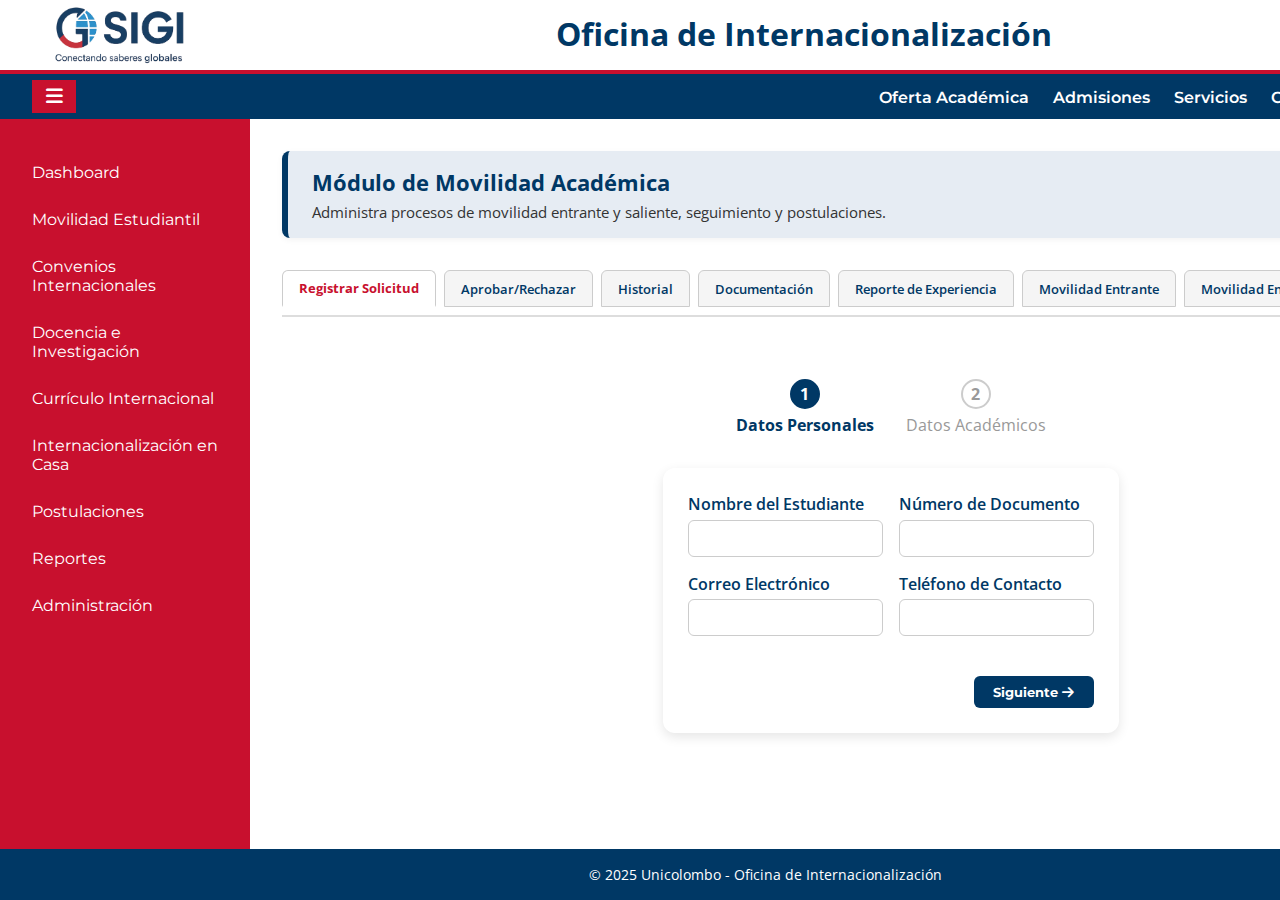
<file: Internacionalizacionunicolombo/public_html/modulo.html>
<!DOCTYPE html>
<html lang="es">
    <head>
        <meta charset="UTF-8" />
        <meta name="viewport" content="width=device-width, initial-scale=1.0"/>
        <title>Oficina Internacionalización - Unicolombo</title>
        <link rel="stylesheet" href="css/main.css" />
        <link rel="stylesheet" href="css/modulo.css" />
        <link href="https://fonts.googleapis.com/css2?family=Montserrat:wght@400;600&family=Open+Sans&display=swap" rel="stylesheet">
        <link rel="stylesheet" href="https://cdnjs.cloudflare.com/ajax/libs/font-awesome/6.5.0/css/all.min.css">

        <script>
            document.addEventListener("DOMContentLoaded", () => {
            const tabs = document.querySelectorAll(".modulo-tabs .tab");
            const contents = document.querySelectorAll(".tab-content");

            tabs.forEach((tab, index) => {
                tab.addEventListener("click", () => {
                    tabs.forEach(t => t.classList.remove("active"));
                    contents.forEach(c => c.classList.remove("active"));

                    tab.classList.add("active");
                    contents[index].classList.add("active");
                });
            });

            const tabSections = document.querySelectorAll('.tab-content');

            tabSections.forEach(tabSection => {
                const forms = Array.from(tabSection.querySelectorAll('form.wizard-form'));
                const steps = Array.from(tabSection.querySelectorAll('.progress-steps .step'));

                forms.forEach((form, index) => {
                    const nextBtn = form.querySelector('.next-step');
                    if (nextBtn && index < forms.length - 1) {
                        nextBtn.addEventListener("click", () => {
                            form.classList.add('hidden');
                            forms[index + 1].classList.remove('hidden');

                            if (steps.length > 0 && steps[index + 1]) {
                                steps[index].classList.remove('active');
                                steps[index + 1].classList.add('active');
                            }
                        });
                    }

                    const prevBtn = form.querySelector('.prev-step');
                    if (prevBtn && index > 0) {
                        prevBtn.addEventListener("click", () => {
                            form.classList.add('hidden');
                            forms[index - 1].classList.remove('hidden');

                            if (steps.length > 0 && steps[index - 1]) {
                                steps[index].classList.remove('active');
                                steps[index - 1].classList.add('active');
                            }
                        });
                    }
                });
            });
        });9
        </script>



    </head>
    <body>
        <input type="checkbox" id="sidebar-toggle" hidden>

        <div class="layout">


            <!-- ENCABEZADO -->
            <header class="header">
                <!-- Fila superior -->
                <div class="header-top">
                    <div class="logo-container">
                        <!-- Logo SiGI -->
                        <img src="img/logo-sigi2.png" alt="Logo SiGI" class="logo-sigi" />
                    </div>

                    <div class="header-info">
                        <h2>Oficina de Internacionalización</h2>
                    </div>

                    <div class="header-icons">
                        <a href="#" title="Iniciar sesión"><i class="fas fa-user-circle"></i></a>
                        <a href="#" title="Notificaciones"><i class="fas fa-bell"></i></a>
                        <a href="#" title="Ayuda"><i class="fas fa-question-circle"></i></a>
                    </div>
                </div>

                <!-- Línea roja divisoria -->
                <div class="header-divider"></div>

                <!-- Fila inferior -->
                <div class="header-bottom">
                    <!-- Botón hamburguesa -->
                    <label for="sidebar-toggle" class="sidebar-toggle-box" title="Mostrar/Ocultar menú">
                        <i class="fas fa-bars"></i>
                    </label>
                    <!-- Menú principal -->
                    <nav class="main-nav">
                        <ul>
                            <li><a href="#">Oferta Académica</a></li>
                            <li><a href="#">Admisiones</a></li>
                            <li><a href="#">Servicios</a></li>
                            <li><a href="#">Campus Virtual</a></li>
                            <li><a href="#">Contacto</a></li>
                        </ul>
                    </nav>
                </div>
            </header>



            <!-- MENÚ LATERAL -->

            <aside class="sidebar">
                <nav>
                    <ul>
                        <li><a href="#">Dashboard</a></li>
                        <li><a href="#">Movilidad Estudiantil</a></li>
                        <li><a href="#">Convenios Internacionales</a></li>
                        <li><a href="#">Docencia e Investigación</a></li>
                        <li><a href="#">Currículo Internacional</a></li>
                        <li><a href="#">Internacionalización en Casa</a></li>
                        <li><a href="#">Postulaciones</a></li>
                        <li><a href="#">Reportes</a></li>
                        <li><a href="#">Administración</a></li>
                    </ul>
                </nav>
            </aside>

            <!-- CONTENIDO PRINCIPAL -->
            <main class="main">
                <section class="modulo">
                    <!-- 1. Título y descripción -->
                    <section class="modulo-header">
                        <h2>Módulo de Movilidad Académica</h2>
                        <p>Administra procesos de movilidad entrante y saliente, seguimiento y postulaciones.</p>
                    </section>

                    <!-- 2. Menú moderno tipo pestañas -->
                    <nav class="modulo-tabs">
                        <button class="tab active">Registrar Solicitud</button>
                        <button class="tab">Aprobar/Rechazar</button>
                        <button class="tab">Historial</button>
                        <button class="tab">Documentación</button>
                        <button class="tab">Reporte de Experiencia</button>
                        <button class="tab">Movilidad Entrante</button>
                        <button class="tab">Movilidad Entrante Docente y Administrativo</button>
                    </nav>  

                    <!-- 3. Contenido centrado -->
                    <!-- Contenedores de cada pestaña -->
                    <section class="modulo-contenido">

                        <div class="tab-content active" data-tab="0">
                            <!-- Barra de progreso -->
                            <div class="progress-steps">
                                <div class="step active">
                                    <div class="circle">1</div>
                                    <span>Datos Personales</span>
                                </div>
                                <div class="step">
                                    <div class="circle">2</div>
                                    <span>Datos Académicos</span>
                                </div>
                            </div>

                            <!-- FORMULARIO PASO 1 -->
                            <form class="modulo-form wizard-form" id="form-step-1">
                                <div class="form-group">
                                    <label for="nombre">Nombre del Estudiante</label>
                                    <input type="text" id="nombre" name="nombre" required />
                                </div>
                                <div class="form-group">
                                    <label for="documento">Número de Documento</label>
                                    <input type="text" id="documento" name="documento" required />
                                </div>
                                <div class="form-group">
                                    <label for="correo">Correo Electrónico</label>
                                    <input type="email" id="correo" name="correo" />
                                </div>
                                <div class="form-group">
                                    <label for="telefono">Teléfono de Contacto</label>
                                    <input type="tel" id="telefono" name="telefono" />
                                </div>

                                <div class="wizard-actions">
                                    <div></div> <!-- espacio a la izquierda -->
                                    <button type="button" class="next-step">
                                        Siguiente <i class="fas fa-arrow-right"></i>
                                    </button>
                                </div>
                            </form>

                            <!-- FORMULARIO PASO 2 -->
                            <form class="modulo-form wizard-form hidden" id="form-step-2">
                                <div class="form-group">
                                    <label for="universidad">Universidad de Destino</label>
                                    <input type="text" id="universidad" name="universidad" />
                                </div>
                                <div class="form-group">
                                    <label for="programa">Programa Académico</label>
                                    <input type="text" id="programa" name="programa" />
                                </div>
                                <div class="form-group">
                                    <label for="facultad">Facultad</label>
                                    <input type="text" id="facultad" name="facultad" />
                                </div>
                                <div class="form-group">
                                    <label for="fecha">Fecha de Inicio</label>
                                    <input type="date" id="fecha" name="fecha" />
                                </div>
                                <div class="wizard-actions">
                                    <button type="button" class="prev-step">
                                        <i class="fas fa-arrow-left"></i> Anterior
                                    </button>
                                    <button type="submit" class="submit-btn">
                                        <i class="fas fa-save"></i> Guardar
                                    </button>
                                </div>

                            </form>
                        </div>


                        <div class="tab-content" data-tab="1">
                            <p>Aquí iría el contenido de <strong>Aprobar/Rechazar</strong>.</p>
                        </div>

                        <div class="tab-content" data-tab="2">
                            <p>Contenido del <strong>Historial</strong> de movilidad.</p>
                        </div>

                        <div class="tab-content" data-tab="3">
                            <p>Documentación requerida...</p>
                        </div>

                        <div class="tab-content" data-tab="4">
                            <p>Reporte de experiencia del estudiante.</p>
                        </div>

                        <div class="tab-content" data-tab="5">
                            <p>Movilidad entrante...</p>
                        </div>

                        <div class="tab-content" data-tab="6">
                            
                            <!-- Barra de progreso -->
                            <div class="progress-steps">
                                <div class="step-6 active-6">
                                    <div class="circle-6">1</div>
                                    <span>Datos Personales</span>
                                </div>
                                <div class="step-6">
                                    <div class="circle-6">2</div>
                                    <span>Datos de la movilidad académica</span>
                                </div>
                            </div>

                            <!-- FORMULARIO PASO 1 -->
                             <form class="modulo-form wizard-form" id="form-step-1">
                                <div class="form-group">
                                    <label for="nombre">Nombre:</label>
                                    <input type="text" id="nombre" name="nombre" required />
                                </div>
                                <div class="form-group">
                                    <label for="Apellido">Apellidos:</label>
                                    <input type="text" id="Apellido" name="Apellido" required />
                                </div>
                                <div class="form-group">
                                    <label for="correo">Tipo de documento de identidad</label>
                                    <select class="tipoidentidad">
                                        <option value="cc" selected>C.C</option>
                                        <option value="ce">C.E</option>
                                        <option value="pasaporte">Pasaporte</option>
                                    </select>
                                </div>

                                <div class="form-group">
                                    <label for="numerodocumento">Numero de documento:</label>
                                    <input type="text" id="numeroidentidad" required />
                                </div>

                                <div class="form-group">
                                    <label for="sexo">Sexo:</label>
                                    <select class="sexo">
                                        <option value="masculino">Masculino</option>
                                        <option value="femenino"> Femenino</option>
                                    </select>
                                </div>

                                <div class="form-group">
                                    <label for="lugarnacimiento">Lugar de nacimiento</label>
                                    <input type="text" id="lugarnacimiento" required />
                                </div>

                                <div class="form-group">
                                    <label for="paisnacimiento">País de nacimiento</label>
                                    <input type="text" id="paisnacimiento" required />
                                </div>

                                <div class="form-group">
                                    <label for="celular"> Celular:</label>
                                    <input type="tel" id="telefono" required />
                                </div>

                                <div class="form-group">
                                    <label for="email">E-mail:</label>
                                    <input type="email" id="email" name="email" />
                                </div>

                                <div class="wizard-actions">
                                    <div></div> <!-- espacio a la izquierda -->
                                    <button type="button" class="next-step">
                                        Siguiente <i class="fas fa-arrow-right"></i>
                                    </button>
                                </div>
                            </form>

                            <!-- FORMULARIO PASO 2 -->
                            <form class="modulo-form wizard-form hidden" id="form-step-2">
                                <div class="form-group">
                                    <label for="instituciónorigen">Institución de origen: </label>
                                    <input type="text" id="institucion" name="institucion" required/>
                                </div>
                                <div class="form-group">
                                    <label for="paisorigen">País de origen: </label>
                                    <input type="text" id="paisorigen" name="paisorigen" required/>
                                </div>
                                <div class="form-group">
                                    <label for="tipovinculacion">Tipo de vinculación institución de origen: </label>
                                    <select class="tipovinculacion">
                                        <option value="docente" selected>Docente</option>
                                        <option value="administrativo">Administrativo</option>
                                        <option value="investigador">Investigador</option>
                                    </select>
                                </div>
                                <div class="form-group">
                                    <label for="cargo">Cargo</label>
                                    <input type="text" id="cargo" name="cargo" required/>
                                </div>

                                <div class="form-group">
                                    <label for="tipomovilidad">Tipo de movilidad académica:</label>
                                    <input type="text" id="tipomovilidad" name="tipomovilidad" required/>
                                </div>

                                <div class="form-group">
                                    <label for="revisioncooperacion">Revisión Cooperación Académica</label>
                                    <select class="revisioncooperacion">
                                        <option value="estancia" selected>Estancia de Investigación </option>
                                        <option value="conferencista">Conferencista Invitado</option>
                                    </select>
                                </div>
                                <div class="form-group">
                                    <label for="descripcionmovilidad">Descripción de la movilidad académica:</label>
                                    <input type="text" id="descripcionmovilidad" name="descripcionmovilidad" required/>
                                </div>

                                <div class="form-group">
                                    <label for="fechasestancia">Fechas de estancia en Unicolombo</label>
                                    <input type="text" id="fechasestancia" name="fechasestancia" required/>
                                </div>

                                <div class="form-group">
                                    <label for="titulocharla"> En caso de realizar una charla, indicar el titulo de esta: </label>
                                    <input type="text" id="titulocharla" name="titulocharla" required/>
                                </div>

                                <div class="form-group">
                                    <label for="programaacademico">Programa Académico(s) que recibirán la actividad: </label>
                                    <input type="text" id="programaacademico" name="programaacademico" required/>
                                </div>

                                <div class="form-group">
                                    <label for="firma"> Firma: </label>
                                    <input type="file" id="firma" name="firma" required/>
                                </div>
                                <div class="wizard-actions">
                                    <button type="button" class="prev-step">
                                        <i class="fas fa-arrow-left"></i> Anterior
                                    </button>
                                    <button type="submit" class="submit-btn">
                                        <i class="fas fa-save"></i> Guardar
                                    </button>
                                </div>

                            </form>



                        </div>

                    </section>

                </section>

            </main>



            <!-- PIE DE PÁGINA -->
            <footer class="footer">
                <p>&copy; 2025 Unicolombo - Oficina de Internacionalización</p>
            </footer>

        </div>
    </body>
</html>
</file>
<file: public_html/css/modulo.css>
/* Estilos por módulo */
.modulo-header {
    background-color: #e6ecf3;
    padding: 1rem 1.5rem;
    border-left: 6px solid #003865;
    margin-bottom: 1.5rem;
    border-radius: 8px;
    box-shadow: 0 2px 6px rgba(0,0,0,0.05);
}

.modulo-header h2 {
    font-size: 1.4rem;
    font-weight: 700;
    margin-bottom: 0.25rem;
    color: #003865;
}

.modulo-header p {
    font-size: 0.95rem;
    color: #333;
    margin: 0;
}

/* Menú tipo pestañas moderno */
.modulo-tabs {
    display: flex;
    gap: 0.5rem;
    justify-content: flex-start;
    padding: 0.5rem 0;
    border-bottom: 2px solid #ddd;
    margin-bottom: 2rem;
    overflow-x: auto;
}

.modulo-tabs .tab {
    background-color: #f5f5f5;
    border: 1px solid #ccc;
    padding: 0.5rem 1rem;
    border-radius: 6px 6px 0 0;
    font-weight: 600;
    color: #003865;
    cursor: pointer;
    font-family: 'Open Sans', sans-serif;
    transition: all 0.3s ease;
    white-space: nowrap;
}

.modulo-tabs .tab.active {
    background-color: #ffffff;
    border-bottom: 2px solid white;
    color: #C8102E;
    font-weight: bold;
}

.modulo-tabs .tab:hover {
    background-color: #e6ecf3;
}



/* FORMULARIO centrado y estilizado */
.modulo-contenido {
    display: flex;
    justify-content: center;
    align-items: center;
    min-height: 300px;
    padding: 30px 0;
}

.modulo-form {
    display: grid;
    grid-template-columns:  repeat(3,1fr);
    gap: 1rem;
    max-width: 800px;
    width: 100%;
    background: #ffffff;
    padding: 25px;
    border-radius: 12px;
    box-shadow: 0 4px 12px rgba(0,0,0,0.1);
}

.form-group {
    display: flex;
    flex-direction: column;
    grid-template-columns: repeat(3, 1fr); /* 3 columnas iguales */
    gap: 10px; /* Espacio entre columnas */
}
.form-group label {
    margin-bottom: 0.3rem;
    font-weight: 600;
    color: #003865;
}

.form-group input,
.form-group select,
.form-group textarea {
    padding: 0.5rem;
    border: 1px solid #ccc;
    border-radius: 6px;
    font-family: 'Open Sans', sans-serif;
    font-size: 14px;
}

button[type="submit"] {
    background-color: #003865;
    color: white;
    border: none;
    padding: 0.6rem 1.5rem;
    border-radius: 6px;
    cursor: pointer;
    grid-column: span 2;
    font-weight: bold;
    transition: background-color 0.3s ease;
}

button[type="submit"]:hover {
    background-color: #002B4C;
}

/* Botón cuadrado tipo bloque */
.sidebar-toggle-box {
    display: flex;
    align-items: center;
    justify-content: center;
    height: 100%;
    width: 3%; /* cuadrado */
    background-color: #C8102E;
    color: white;
    cursor: pointer;
    font-size: 1.2rem;
    transition: background 0.3s;
    border: none;
}

.sidebar-toggle-box:hover {
    background-color: #a70e25;
}

/* Ajuste a la fila inferior del encabezado */
.header-bottom {
    display: flex;
    align-items: center;
    justify-content: space-between;
}

/* Alinear correctamente el header-info */
.header-info {
    display: flex;
    flex-direction: column;
    margin-left: 1rem;
}

/* Ocultar menú lateral si está colapsado */
#sidebar-toggle:checked ~ .layout .sidebar {
    display: none;
}

#sidebar-toggle:checked ~ .layout {
    grid-template-columns: 0 1fr;
}



/*ESTILOS BARRAS DE TAREAS*/
.tab-content {
    display: none;
}

.tab-content.active {
    display: block;
    animation: fadeIn 0.4s ease;
}

@keyframes fadeIn {
    from { opacity: 0; transform: translateY(10px); }
    to { opacity: 1; transform: translateY(0); }
}



/*ESTILOS DE FORMULARIOS PROGRESIVOS*/
/* Ocultar formularios por defecto */
.hidden {
    display: none;
}

/* Estilo pasos formulario */
.progress-steps {
    display: flex;
    justify-content: center;
    margin-bottom: 2rem;
    gap: 2rem;
}

.step {
    display: flex;
    flex-direction: column;
    align-items: center;
    color: #999;
}

.step .circle {
    width: 30px;
    height: 30px;
    border-radius: 50%;
    border: 2px solid #ccc;
    display: flex;
    justify-content: center;
    align-items: center;
    font-weight: bold;
    margin-bottom: 0.3rem;
    transition: all 0.3s ease;
}

/*movilidad entrante docente samuel ospina*/

.hidden {
    display: none;
}

/* Estilo pasos formulario */
.progress-steps-6 {
    display: flex;
    justify-content: center;
    margin-bottom: 2rem;
    gap: 2rem;
}
.step-6 {
    display: flex;
    flex-direction: column;
    align-items: center;
    color: #999;
}

.step-6 .circle-6 {
    width: 30px;
    height: 30px;
    border-radius: 50%;
    border: 2px solid #ccc;
    display: flex;
    justify-content: center;
    align-items: center;
    font-weight: bold;
    margin-bottom: 0.3rem;
    transition: all 0.3s ease;
}
.step-6.active-6 {
    color: #003865;
    font-weight: bold;
}

.step-6.active-6 .circle-6 {
    border-color: #003865;
    background-color: #003865;
    color: white;
}

.step.active {
    color: #003865;
    font-weight: bold;
}

.step.active .circle {
    border-color: #003865;
    background-color: #003865;
    color: white;
}

/*ESTILOS bones siguiente - atras*/

/* Contenedor botones del paso 2 */
.wizard-actions {
    display: flex;
    justify-content: center; 
    align-items: center;
    grid-column: span 2;
    margin-top: 1.5rem;
}

/* Botón Siguiente */
.next-step {
    justify-self: flex-end;
    background-color: #003865;
    color: white;
    border: none;
    padding: 0.5rem 1.2rem;
    border-radius: 6px;
    font-weight: bold;
    cursor: pointer;
    transition: background-color 0.3s ease;
    font-family: 'Montserrat', sans-serif;
}
.next-step-6 {
    justify-self: flex-end;
    background-color: #003865;
    color: white;
    border: none;
    padding: 0.5rem 1.2rem;
    border-radius: 6px;
    font-weight: bold;
    cursor: pointer;
    transition: background-color 0.3s ease;
    font-family: 'Montserrat', sans-serif;
}
.next-step:hover {
    background-color: #002B4C;
}

/* Botón Anterior */
.prev-step {
    background-color: #ccc;
    color: #003865;
    border: none;
    padding: 0.5rem 1.2rem;
    border-radius: 6px;
    font-weight: bold;
    cursor: pointer;
    transition: background-color 0.3s ease;
    font-family: 'Montserrat', sans-serif;
}
.prev-step-6 {
    background-color: #ccc;
    color: #003865;
    border: none;
    padding: 0.5rem 1.2rem;
    border-radius: 6px;
    font-weight: bold;
    cursor: pointer;
    transition: background-color 0.3s ease;
    font-family: 'Montserrat', sans-serif;
}


.prev-step:hover {
    background-color: #bbb;
}

/* Botón Guardar más angosto y centrado */
.submit-btn {
    background-color: #C8102E;
    color: white;
    border: none;
    padding: 0.5rem 1.5rem;
    border-radius: 6px;
    font-weight: bold;
    cursor: pointer;
    transition: background-color 0.3s ease;
    font-family: 'Montserrat', sans-serif;
}

.submit-btn:hover {
    background-color: #a70e25;
}

#tablita {
    display: none;
    flex-direction: column;
    border: #999 solid 1px;
    padding: 10px;
    border-radius: 10px;
    grid-column: span 2;
}

#cabecera-tabla {
    display: grid;
    grid-template-columns: repeat(2, 1fr);
}

#columna-tabla {
    display: grid;
    grid-template-columns: repeat(4, 1fr);
}

#fila-tabla {
    display: grid;
    grid-template-columns: repeat(4, 1fr);
}

.boton-tabla {
    background-color: #ccc;
    color: #003865;
    border: none;
    padding: 0.5rem 1.2rem;
    border-radius: 6px;
    font-weight: bold;
    cursor: pointer;
    transition: background-color 0.3s ease;
    font-family: 'Montserrat', sans-serif;
}

.boton-tabla:hover {
    background-color: #bbb;
}

#data-tabla {
    gap: 12px;
    overflow-y: auto;
}

.botones-tabla {
    margin-top: 15px;
}

input[type=number]::-webkit-inner-spin-button,
input[type=number]::-webkit-outer-spin-button {
    -webkit-appearance: none;
    margin: 0;
}

#cumplimiento-requisito {
    display: grid;
    grid-template-columns: 18px 1fr;
    background-color: rgb(255, 142, 142);
    gap: 10px;
    border-radius: 5px;
    padding-left: 10px;
    padding-right: 10px;
    font-weight: 600;
}

.modalc {
  display: none;
  position: fixed;
  z-index: 1000;
  left: 0;
  top: 0;
  width: 100%;
  height: 100%;
  overflow: auto;
  background-color: rgba(0,0,0,0.5);
}

.modalc-contenido {
  background-color: #fff;
  margin: 15% auto;
  padding: 20px;
  width: 500px;
  border-radius: 10px;
  text-align: left;
  position: relative;
}

.modalc-cerrar {
  position: absolute;
  right: 15px;
  top: 10px;
  font-size: 24px;
  font-weight: bold;
  cursor: pointer;
}

.modale-cerrar {
  position: absolute;
  right: 15px;
  top: 10px;
  font-size: 24px;
  font-weight: bold;
  cursor: pointer;
}

.modalc-btn {
    display: flex;
    width: 5px;
    background: none;
    border: none;
    padding: 15px;
    border-radius: 50px;
    font-weight: bold;
    cursor: pointer;
    transition: background-color 0.3s ease;
    justify-content: center;
    align-items: center;
}

#bf-btn {
    display: grid;
    grid-template-columns: 1fr 1fr;
    padding-top: 35px;
    gap: 15px;
}


.fechas-flex {
    display: flex;
    gap: 10px;
}

.fechas-flex input[type="date"] {
    flex: 1;}

.campo-tablita {
    padding: 0.5rem;
    border: 1px solid #ccc;
    border-radius: 6px;
    font-family: 'Open Sans', sans-serif;
    font-size: 14px;
    width: 95%;
    margin-bottom: 5px;
}
</file>
<file: public_html/css/personalizacion.css>
/* Estilos por módulo */
.modulo-header {
    background-color: #e6ecf3;
    padding: 1rem 1.5rem;
    border-left: 6px solid #003865;
    margin-bottom: 1.5rem;
    border-radius: 8px;
    box-shadow: 0 2px 6px rgba(0, 0, 0, 0.05);
}

.modulo-header h2 {
    font-size: 1.4rem;
    font-weight: 700;
    margin-bottom: 0.25rem;
    color: #003865;
}

.modulo-header p {
    font-size: 0.95rem;
    color: #333;
    margin: 0;
}

/* Menú tipo pestañas moderno */
.modulo-tabs {
    display: flex;
    gap: 0.5rem;
    justify-content: flex-start;
    padding: 0.5rem 0;
    border-bottom: 2px solid #ddd;
    margin-bottom: 2rem;
    overflow-x: auto;
}

.modulo-tabs .tab {
    background-color: #f5f5f5;
    border: 1px solid #ccc;
    padding: 0.5rem 1rem;
    border-radius: 6px 6px 0 0;
    font-weight: 600;
    color: #003865;
    cursor: pointer;
    font-family: 'Open Sans', sans-serif;
    transition: all 0.3s ease;
    white-space: nowrap;
}

.modulo-tabs .tab.active {
    background-color: #ffffff;
    border-bottom: 2px solid white;
    color: #C8102E;
    font-weight: bold;
}

.modulo-tabs .tab:hover {
    background-color: #e6ecf3;
}



/* FORMULARIO centrado y estilizado */
.modulo-contenido {
    display: flex;
    justify-content: center;
    align-items: center;
    min-height: 300px;
    padding: 30px 0;
}

.modulo-form {
    display: grid;
    grid-template-columns: repeat(3, 1fr);
    gap: 1rem;
    max-width: auto;
    width: 100%;
    background: #ffffff;
    padding: 25px;
    border-radius: 12px;
    box-shadow: 0 4px 12px rgba(0, 0, 0, 0.1);
}

.modulo-formE {
    display: grid;
    grid-template-columns: repeat(3, 1fr);
    gap: 1rem;
    max-width: 900px;
    width: 100%;
    background: #ffffff;
    padding: 25px;
    border-radius: 12px;
    box-shadow: 0 4px 12px rgba(0, 0, 0, 0.1);
}

.form-group {
    display: flex;
    flex-direction: column;
}



.form-group label {
    margin-bottom: 0.3rem;
    font-weight: 600;
    color: #003865;
}

.form-group input,
.form-group select,
.form-group textarea {
    padding: 0.5rem;
    border: 1px solid #ccc;
    border-radius: 6px;
    font-family: 'Open Sans', sans-serif;
    font-size: 14px;
}

button[type="submit"] {
    background-color: #003865;
    color: white;
    border: none;
    padding: 0.6rem 1.5rem;
    border-radius: 6px;
    cursor: pointer;
    grid-column: span 2;
    font-weight: bold;
    transition: background-color 0.3s ease;
}

button[type="submit"]:hover {
    background-color: #002B4C;
}

/* Botón cuadrado tipo bloque */
.sidebar-toggle-box {
    display: flex;
    align-items: center;
    justify-content: center;
    height: 100%;
    width: 3%;
    /* cuadrado */
    background-color: #C8102E;
    color: white;
    cursor: pointer;
    font-size: 1.2rem;
    transition: background 0.3s;
    border: none;
}

.sidebar-toggle-box:hover {
    background-color: #a70e25;
}

/* Ajuste a la fila inferior del encabezado */
.header-bottom {
    display: flex;
    align-items: center;
    justify-content: space-between;
}

/* Alinear correctamente el header-info */
.header-info {
    display: flex;
    flex-direction: column;
    margin-left: 1rem;
}

/* Ocultar menú lateral si está colapsado */
#sidebar-toggle:checked~.layout .sidebar {
    display: none;
}

#sidebar-toggle:checked~.layout {
    grid-template-columns: 0 1fr;
}



/*ESTILOS BARRAS DE TAREAS*/
.tab-content {
    display: none;
}

.tab-content.active {
    display: block;
    animation: fadeIn 0.4s ease;
}

@keyframes fadeIn {
    from {
        opacity: 0;
        transform: translateY(10px);
    }

    to {
        opacity: 1;
        transform: translateY(0);
    }
}



/*ESTILOS DE FORMULARIOS PROGRESIVOS*/
/* Ocultar formularios por defecto */
.hidden {
    display: none;
}

/* Estilo pasos formulario */
.progress-steps {
    display: flex;
    justify-content: center;
    margin-bottom: 2rem;
    gap: 2rem;
}

.step {
    display: flex;
    flex-direction: column;
    align-items: center;
    color: #999;
}

.step .circle {
    width: 30px;
    height: 30px;
    border-radius: 50%;
    border: 2px solid #ccc;
    display: flex;
    justify-content: center;
    align-items: center;
    font-weight: bold;
    margin-bottom: 0.3rem;
    transition: all 0.3s ease;
}

.step.active {
    color: #003865;
    font-weight: bold;
}

.step.active .circle {
    border-color: #003865;
    background-color: #003865;
    color: white;
}

/*ESTILOS bones siguiente - atras*/

/* Contenedor botones del paso 2 */
.wizard-actions {
    display: flex;
    align-items: center;
    grid-column: span 3;
    margin-top: 1.5rem;
}

/* Botón Siguiente */
.next-step {
    margin-left: auto;
    background-color: #003865;
    color: white;
    border: none;
    padding: 0.5rem 1.2rem;
    border-radius: 6px;
    font-weight: bold;
    cursor: pointer;
    transition: all 0.3s ease;
    font-family: 'Montserrat', sans-serif;
}

.next-step:hover {
    background-color: #002B4C;
    transform: scale(1.05);
}

/* Botón Anterior */
.prev-step {
    background-color: #ccc;
    color: #003865;
    border: none;
    padding: 0.5rem 1.2rem;
    border-radius: 6px;
    font-weight: bold;
    cursor: pointer;
    transition: all 0.3s ease;
    font-family: 'Montserrat', sans-serif;
}

.prev-step:hover {
    background-color: #bbb;
    transform: scale(1.05);
}

/* Botón Guardar más angosto y centrado */
.submit-btn {
    margin-left: auto;
    background-color: #C8102E;
    color: white;
    border: none;
    padding: 0.5rem 1.5rem;
    border-radius: 6px;
    font-weight: bold;
    cursor: pointer;
    transition: all 0.3s ease;
    font-family: 'Montserrat', sans-serif;
}

.submit-btn:hover {
    background-color: #a70e25;
    transform: scale(1.05);
}

.divisor{
    margin-top: 0;
    grid-column: 1 / -1;
    display: grid;
    align-items: center;
    margin: 30px 0;
}

.hr {

    grid-column: 1 / -1;
    width: 90%;
    flex: 1;
    border: none;
    height: 1px;
    background-color: #ccc;
}

.fileI {
    max-width: 250px;

}

#motivacionCampo {
    text-align: center;
    grid-column: 1 / -1;
}

.tabla {
    display: grid;
    grid-template-columns: repeat(4, 1fr);
    grid-column: 1 / -1;
    width: 100%;
    column-gap: 2px;
}

.encabezado {
    text-align: center;
}

.conjuntoEnca {
    margin-bottom: 5px;
    height: 27px;
    border-radius: 5px;
    background-color: #00448a;
    color: #ffffff;
    display: grid;
    grid-template-columns: repeat(4, 1fr);
    grid-column: 1 / -1;
    width: 100%;
}

.celda {
    padding: 0.5rem;
    border: 1px solid #ccc;
    border-radius: 6px;
    font-family: 'Open Sans', sans-serif;
    font-size: 14px;
}

.superTittle {
    margin-top: 5px;
    display: grid;
    color: #003865;
    grid-column: 1 / -1;
    grid-template-columns: 1fr 1fr;
    text-align: center;
    border-radius: 5px;

}

#requisitos {
    display: grid;
    grid-template-columns: 1fr 1fr 1fr;
    text-align: center;
    grid-column: 1 / -1;
    width: 100%;
}

#titleR {
    display: flex;
    grid-column: 1/-1;
    text-align: center;

}

#form-step-4 {
    max-width: 900px;
}

#parteCoord{
    grid-column: 1/-1;
    justify-content: center;
    align-items: center;
}

#observacionesCampo {
    text-align: center;
    grid-column: 1 / -1;
    width: 100%;
}

#ultimo{
    grid-column: 1/-1;
    width: 100%;
}

.añadir{
    background-color: #ccc;
    color: #003865;
    border: none;
    padding: 0.5rem 1.2rem;
    border-radius: 6px;
    font-weight: bold;
    cursor: pointer;
    transition: all 0.3s ease;
    font-family: 'Montserrat', sans-serif;
   margin-left: auto;
}
</file>
<file: Internacionalizacionunicolombo/public_html/css/modulo.css>
/* Estilos por módulo */
.modulo-header {
    background-color: #e6ecf3;
    padding: 1rem 1.5rem;
    border-left: 6px solid #003865;
    margin-bottom: 1.5rem;
    border-radius: 8px;
    box-shadow: 0 2px 6px rgba(0,0,0,0.05);
}

.modulo-header h2 {
    font-size: 1.4rem;
    font-weight: 700;
    margin-bottom: 0.25rem;
    color: #003865;
}

.modulo-header p {
    font-size: 0.95rem;
    color: #333;
    margin: 0;
}

/* Menú tipo pestañas moderno */
.modulo-tabs {
    display: flex;
    gap: 0.5rem;
    justify-content: flex-start;
    padding: 0.5rem 0;
    border-bottom: 2px solid #ddd;
    margin-bottom: 2rem;
    overflow-x: auto;
}

.modulo-tabs .tab {
    background-color: #f5f5f5;
    border: 1px solid #ccc;
    padding: 0.5rem 1rem;
    border-radius: 6px 6px 0 0;
    font-weight: 600;
    color: #003865;
    cursor: pointer;
    font-family: 'Open Sans', sans-serif;
    transition: all 0.3s ease;
    white-space: nowrap;
}

.modulo-tabs .tab.active {
    background-color: #ffffff;
    border-bottom: 2px solid white;
    color: #C8102E;
    font-weight: bold;
}

.modulo-tabs .tab:hover {
    background-color: #e6ecf3;
}



/* FORMULARIO centrado y estilizado */
.modulo-contenido {
    display: flex;
    justify-content: center;
    align-items: center;
    min-height: 300px;
    padding: 30px 0;
}

.modulo-form {
    display: grid;
    grid-template-columns: 1fr 1fr;
    gap: 1rem;
    max-width: 800px;
    width: 100%;
    background: #ffffff;
    padding: 25px;
    border-radius: 12px;
    box-shadow: 0 4px 12px rgba(0,0,0,0.1);
}

.form-group {
    display: flex;
    flex-direction: column;
}

.form-group label {
    margin-bottom: 0.3rem;
    font-weight: 600;
    color: #003865;
}

.form-group input,
.form-group select,
.form-group textarea {
    padding: 0.5rem;
    border: 1px solid #ccc;
    border-radius: 6px;
    font-family: 'Open Sans', sans-serif;
    font-size: 14px;
}

button[type="submit"] {
    background-color: #003865;
    color: white;
    border: none;
    padding: 0.6rem 1.5rem;
    border-radius: 6px;
    cursor: pointer;
    grid-column: span 2;
    font-weight: bold;
    transition: background-color 0.3s ease;
}

button[type="submit"]:hover {
    background-color: #002B4C;
}

/* Botón cuadrado tipo bloque */
.sidebar-toggle-box {
    display: flex;
    align-items: center;
    justify-content: center;
    height: 100%;
    width: 3%; /* cuadrado */
    background-color: #C8102E;
    color: white;
    cursor: pointer;
    font-size: 1.2rem;
    transition: background 0.3s;
    border: none;
}

.sidebar-toggle-box:hover {
    background-color: #a70e25;
}

/* Ajuste a la fila inferior del encabezado */
.header-bottom {
    display: flex;
    align-items: center;
    justify-content: space-between;
}

/* Alinear correctamente el header-info */
.header-info {
    display: flex;
    flex-direction: column;
    margin-left: 1rem;
}

/* Ocultar menú lateral si está colapsado */
#sidebar-toggle:checked ~ .layout .sidebar {
    display: none;
}

#sidebar-toggle:checked ~ .layout {
    grid-template-columns: 0 1fr;
}



/*ESTILOS BARRAS DE TAREAS*/
.tab-content {
    display: none;
}

.tab-content.active {
    display: block;
    animation: fadeIn 0.4s ease;
}

@keyframes fadeIn {
    from { opacity: 0; transform: translateY(10px); }
    to { opacity: 1; transform: translateY(0); }
}



/*ESTILOS DE FORMULARIOS PROGRESIVOS*/
/* Ocultar formularios por defecto */
.hidden {
    display: none;
}

/* Estilo pasos formulario */
.progress-steps {
    display: flex;
    justify-content: center;
    margin-bottom: 2rem;
    gap: 2rem;
}

.step {
    display: flex;
    flex-direction: column;
    align-items: center;
    color: #999;
}

.step .circle {
    width: 30px;
    height: 30px;
    border-radius: 50%;
    border: 2px solid #ccc;
    display: flex;
    justify-content: center;
    align-items: center;
    font-weight: bold;
    margin-bottom: 0.3rem;
    transition: all 0.3s ease;
}

.step.active {
    color: #003865;
    font-weight: bold;
}

.step.active .circle {
    border-color: #003865;
    background-color: #003865;
    color: white;
}

/*ESTILOS bones siguiente - atras*/

/* Contenedor botones del paso 2 */
.wizard-actions {
    display: flex;
    justify-content: space-between;
    align-items: center;
    grid-column: span 2;
    margin-top: 1.5rem;
}

/* Botón Siguiente */
.next-step {
    justify-self: flex-end;
    background-color: #003865;
    color: white;
    border: none;
    padding: 0.5rem 1.2rem;
    border-radius: 6px;
    font-weight: bold;
    cursor: pointer;
    transition: background-color 0.3s ease;
    font-family: 'Montserrat', sans-serif;
}

.next-step:hover {
    background-color: #002B4C;
}

/* Botón Anterior */
.prev-step {
    background-color: #ccc;
    color: #003865;
    border: none;
    padding: 0.5rem 1.2rem;
    border-radius: 6px;
    font-weight: bold;
    cursor: pointer;
    transition: background-color 0.3s ease;
    font-family: 'Montserrat', sans-serif;
}

.prev-step:hover {
    background-color: #bbb;
}

/* Botón Guardar más angosto y centrado */
.submit-btn {
    background-color: #C8102E;
    color: white;
    border: none;
    padding: 0.5rem 1.5rem;
    border-radius: 6px;
    font-weight: bold;
    cursor: pointer;
    transition: background-color 0.3s ease;
    font-family: 'Montserrat', sans-serif;
}

.submit-btn:hover {
    background-color: #a70e25;
}
</file>
<file: public_html/css/main.css>
/* Reset y fuentes */
* {
    margin: 0;
    padding: 0;
    box-sizing: border-box;
}
html, body {
    height: 100%;
    font-family: 'Open Sans', sans-serif;
    background: #f4f6f8;
    color: #333;
}

/* Grid layout */
.layout {
    display: grid;
    grid-template-areas:
        "header header"
        "sidebar main"
        "footer footer";
    grid-template-columns: 250px 1fr;
    grid-template-rows: auto 1fr auto;
    min-height: 100vh;
}

/* Header */
.header {
    grid-area: header;
    display: flex;
    flex-direction: column;

}

/* Fila superior azul */
.header-top {
    background-color: #ffffff;
    color: #003865;
    display: flex;
    height: 70px;
    justify-content: space-between;
    align-items: center;
    padding: 0.5rem 2rem;
}

.logo-container {
    display: flex;
    align-items: center;
    gap: 20px;
    padding: 10px 20px;
}

.logo-sigi {
    height: 60px;
}


.titulo-internacionalizacion {
    font-size: 1.8rem;
    font-weight: 600;
    color: #003366;
    margin-left: 15px;
}
.header-icons a {
    color: #C8102E;
    margin-left: 1rem;
    font-size: 1.3rem;
    text-decoration: none;
}

.header-icons a:hover {
    color: #C8102E;
}

/* Línea roja corporativa */
.header-divider {
    height: 4px;
    background-color: #C8102E;
    width: 100%;
}

/* Fila inferior blanca */
.header-bottom {
    background-color: #003865;
    color: #ffffff;
    display: flex;
    height: 45px;
    justify-content: space-between;
    align-items: center;
    padding: 0.4rem 2rem;
    flex-wrap: wrap;
}

.header-info h2 {
    font-size: 2.0rem;
    
    margin-bottom: 0.25rem;
    color: #003865;
}

.header-info p {
    font-size: 0.95rem;
    color: #ffffff;
}

/* Menú navegación superior */
.main-nav ul {
    display: flex;
    list-style: none;
    gap: 1.5rem;
}

.main-nav a {
    text-decoration: none;
    font-family: 'Montserrat', sans-serif;
    color: #ffffff;
    font-weight: 600;
}

.main-nav a:hover {
    color: #C8102E;
}




/* Sidebar */
.sidebar {
    grid-area: sidebar;
    background: #C8102E; /* Rojo institucional */
    padding: 2rem 1rem;
}
.sidebar ul {
    list-style: none;
}
.sidebar a {
    font-family: 'Montserrat', sans-serif;
    color: white;
    text-decoration: none;
    display: block;
    padding: 0.75rem 1rem;
    border-radius: 4px;
    margin-bottom: 0.25rem;
    transition: background 0.3s;
}
.sidebar a:hover {
    background: #a70e25;
}

/* Main */
.main {
    grid-area: main;
    padding: 2rem;
    background: white;
}
.dashboard h2 {
    font-family: 'Montserrat', sans-serif;
    color: #003865;
    margin-bottom: 0.5rem;
}
.cards-grid {
    display: grid;
    grid-template-columns: repeat(auto-fit, minmax(260px, 1fr));
    gap: 1.5rem;
    margin-top: 1rem;
}
.card {
    background: #e6ecf3; /* Azul grisáceo claro */
    padding: 1.5rem;
    border-radius: 8px;
    box-shadow: 0 2px 6px rgba(0,0,0,0.08);
    transition: transform 0.2s, box-shadow 0.2s;
}
.card:hover {
    transform: translateY(-4px);
    box-shadow: 0 4px 12px rgba(0,0,0,0.15);
}
.card h3 {
    font-family: 'Montserrat', sans-serif;
    color: #003865;
}
.card a {
    display: inline-block;
    margin-top: 0.75rem;
    color: #C8102E;
    text-decoration: none;
    font-weight: bold;
}
.card a:hover {
    text-decoration: underline;
}

/* Footer */
.footer {
    grid-area: footer;
    background: #003865;
    color: white;
    text-align: center;
    padding: 1rem;
    font-size: 0.9rem;
}

/* Responsive */
@media (max-width: 768px) {
    .layout {
        grid-template-areas:
            "header"
            "main"
            "sidebar"
            "footer";
        grid-template-columns: 1fr;
    }
    .sidebar {
        padding: 1rem;
    }
}
</file>
<file: Internacionalizacionunicolombo/public_html/css/main.css>
/* Reset y fuentes */
* {
    margin: 0;
    padding: 0;
    box-sizing: border-box;
}
html, body {
    height: 100%;
    font-family: 'Open Sans', sans-serif;
    background: #f4f6f8;
    color: #333;
}

/* Grid layout */
.layout {
    display: grid;
    grid-template-areas:
        "header header"
        "sidebar main"
        "footer footer";
    grid-template-columns: 250px 1fr;
    grid-template-rows: auto 1fr auto;
    min-height: 100vh;
}

/* Header */
.header {
    grid-area: header;
    display: flex;
    flex-direction: column;

}

/* Fila superior azul */
.header-top {
    background-color: #ffffff;
    color: #003865;
    display: flex;
    height: 70px;
    justify-content: space-between;
    align-items: center;
    padding: 0.5rem 2rem;
}

.logo-container {
    display: flex;
    align-items: center;
    gap: 20px;
    padding: 10px 20px;
}

.logo-sigi {
    height: 60px;
}


.titulo-internacionalizacion {
    font-size: 1.8rem;
    font-weight: 600;
    color: #003366;
    margin-left: 15px;
}
.header-icons a {
    color: #C8102E;
    margin-left: 1rem;
    font-size: 1.3rem;
    text-decoration: none;
}

.header-icons a:hover {
    color: #C8102E;
}

/* Línea roja corporativa */
.header-divider {
    height: 4px;
    background-color: #C8102E;
    width: 100%;
}

/* Fila inferior blanca */
.header-bottom {
    background-color: #003865;
    color: #ffffff;
    display: flex;
    height: 45px;
    justify-content: space-between;
    align-items: center;
    padding: 0.4rem 2rem;
    flex-wrap: wrap;
}

.header-info h2 {
    font-size: 2.0rem;
    
    margin-bottom: 0.25rem;
    color: #003865;
}

.header-info p {
    font-size: 0.95rem;
    color: #ffffff;
}

/* Menú navegación superior */
.main-nav ul {
    display: flex;
    list-style: none;
    gap: 1.5rem;
}

.main-nav a {
    text-decoration: none;
    font-family: 'Montserrat', sans-serif;
    color: #ffffff;
    font-weight: 600;
}

.main-nav a:hover {
    color: #C8102E;
}




/* Sidebar */
.sidebar {
    grid-area: sidebar;
    background: #C8102E; /* Rojo institucional */
    padding: 2rem 1rem;
}
.sidebar ul {
    list-style: none;
}
.sidebar a {
    font-family: 'Montserrat', sans-serif;
    color: white;
    text-decoration: none;
    display: block;
    padding: 0.75rem 1rem;
    border-radius: 4px;
    margin-bottom: 0.25rem;
    transition: background 0.3s;
}
.sidebar a:hover {
    background: #a70e25;
}

/* Main */
.main {
    grid-area: main;
    padding: 2rem;
    background: white;
}
.dashboard h2 {
    font-family: 'Montserrat', sans-serif;
    color: #003865;
    margin-bottom: 0.5rem;
}
.cards-grid {
    display: grid;
    grid-template-columns: repeat(auto-fit, minmax(260px, 1fr));
    gap: 1.5rem;
    margin-top: 1rem;
}
.card {
    background: #e6ecf3; /* Azul grisáceo claro */
    padding: 1.5rem;
    border-radius: 8px;
    box-shadow: 0 2px 6px rgba(0,0,0,0.08);
    transition: transform 0.2s, box-shadow 0.2s;
}
.card:hover {
    transform: translateY(-4px);
    box-shadow: 0 4px 12px rgba(0,0,0,0.15);
}
.card h3 {
    font-family: 'Montserrat', sans-serif;
    color: #003865;
}
.card a {
    display: inline-block;
    margin-top: 0.75rem;
    color: #C8102E;
    text-decoration: none;
    font-weight: bold;
}
.card a:hover {
    text-decoration: underline;
}

/* Footer */
.footer {
    grid-area: footer;
    background: #003865;
    color: white;
    text-align: center;
    padding: 1rem;
    font-size: 0.9rem;
}

/* Responsive */
@media (max-width: 768px) {
    .layout {
        grid-template-areas:
            "header"
            "main"
            "sidebar"
            "footer";
        grid-template-columns: 1fr;
    }
    .sidebar {
        padding: 1rem;
    }
}
</file>
